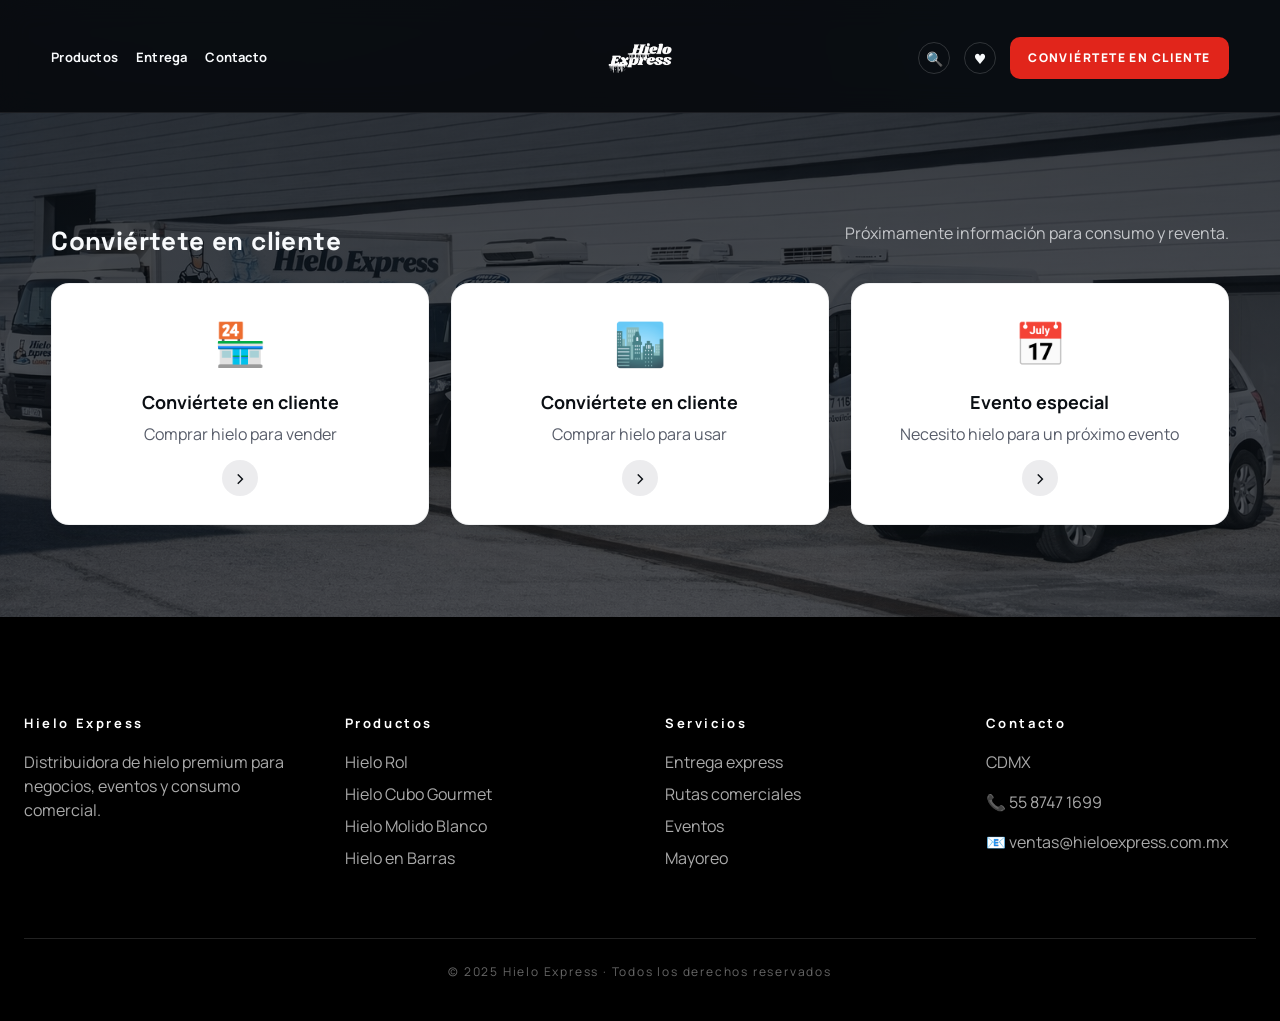
<file: clientes.html>
<!doctype html>
<html lang="es">
<head>
  <meta charset="UTF-8" />
  <meta name="viewport" content="width=device-width, initial-scale=1.0" />
  <title>Conviértete en cliente | Hielo Express</title>
  <meta name="description" content="Conviértete en cliente de Hielo Express. Próximamente información para consumo y reventa." />
  <link rel="stylesheet" href="styles.css" />
</head>
<body>
  <header class="header">
    <div class="container header__inner">
      <div class="header__left">
        <nav class="nav nav--main">
          <a href="index.html#productos">Productos</a>
          <a href="index.html#entrega">Entrega</a>
          <a href="index.html#contacto">Contacto</a>
        </nav>
      </div>

      <a class="brand brand--center" href="index.html#inicio">
        <img src="img/logo.png" alt="Hielo Express" class="brand__logo" />
      </a>

      <div class="header__right">
        <a class="action-icon" href="index.html#contacto" aria-label="Buscar">🔍</a>
        <a class="action-icon" href="favoritos.html" aria-label="Favoritos">♥</a>
        <a class="btn btn--cta" href="clientes.html">Conviértete en cliente</a>
      </div>

      <button class="burger" id="burger" aria-label="Abrir menú">
        ☰
      </button>
    </div>

    <div class="mobileNav" id="mobileNav">
      <a href="index.html#productos">Productos</a>
      <a href="index.html#entrega">Entrega</a>
      <a href="index.html#contacto">Contacto</a>
      <a class="btn" href="index.html#productos">Ver precios</a>
    </div>
  </header>

  <main class="section clientes-section">
    <div class="container">
      <div class="section__head">
        <h2>Conviértete en cliente</h2>
        <p class="muted">Próximamente información para consumo y reventa.</p>
      </div>

      <div class="clientOptions">
        <a class="clientCard" href="index.html#contacto" aria-label="Comprar hielo para vender">
          <div class="clientCard__icon">🏪</div>
          <h3>Conviértete en cliente</h3>
          <p>Comprar hielo para vender</p>
          <span class="clientCard__cta">›</span>
        </a>

        <a class="clientCard" href="index.html#contacto" aria-label="Comprar hielo para usar">
          <div class="clientCard__icon">🏙️</div>
          <h3>Conviértete en cliente</h3>
          <p>Comprar hielo para usar</p>
          <span class="clientCard__cta">›</span>
        </a>

        <a class="clientCard" href="index.html#contacto" aria-label="Evento especial">
          <div class="clientCard__icon">📅</div>
          <h3>Evento especial</h3>
          <p>Necesito hielo para un próximo evento</p>
          <span class="clientCard__cta">›</span>
        </a>
      </div>
    </div>
  </main>

  <footer class="footer">
    <div class="footer-grid">
      <div>
        <h4>Hielo Express</h4>
        <p>Distribuidora de hielo premium para negocios, eventos y consumo comercial.</p>
      </div>

      <div>
        <h4>Productos</h4>
        <a href="producto-rol.html">Hielo Rol</a>
        <a href="producto-cubo.html">Hielo Cubo Gourmet</a>
        <a href="producto-rol.html">Hielo Molido Blanco</a>
        <a href="producto-barra170.html">Hielo en Barras</a>
      </div>

      <div>
        <h4>Servicios</h4>
        <a href="index.html#entrega">Entrega express</a>
        <a href="index.html#entrega">Rutas comerciales</a>
        <a href="index.html#contacto">Eventos</a>
        <a href="index.html#contacto">Mayoreo</a>
      </div>

      <div>
        <h4>Contacto</h4>
        <p>CDMX</p>
        <p>📞 55 8747 1699</p>
        <p>📧 ventas@hieloexpress.com.mx</p>
      </div>
    </div>

    <div class="footer-bottom">
      © 2025 Hielo Express · Todos los derechos reservados
    </div>
  </footer>

  <script src="app.js"></script>
</body>
</html>
</file>
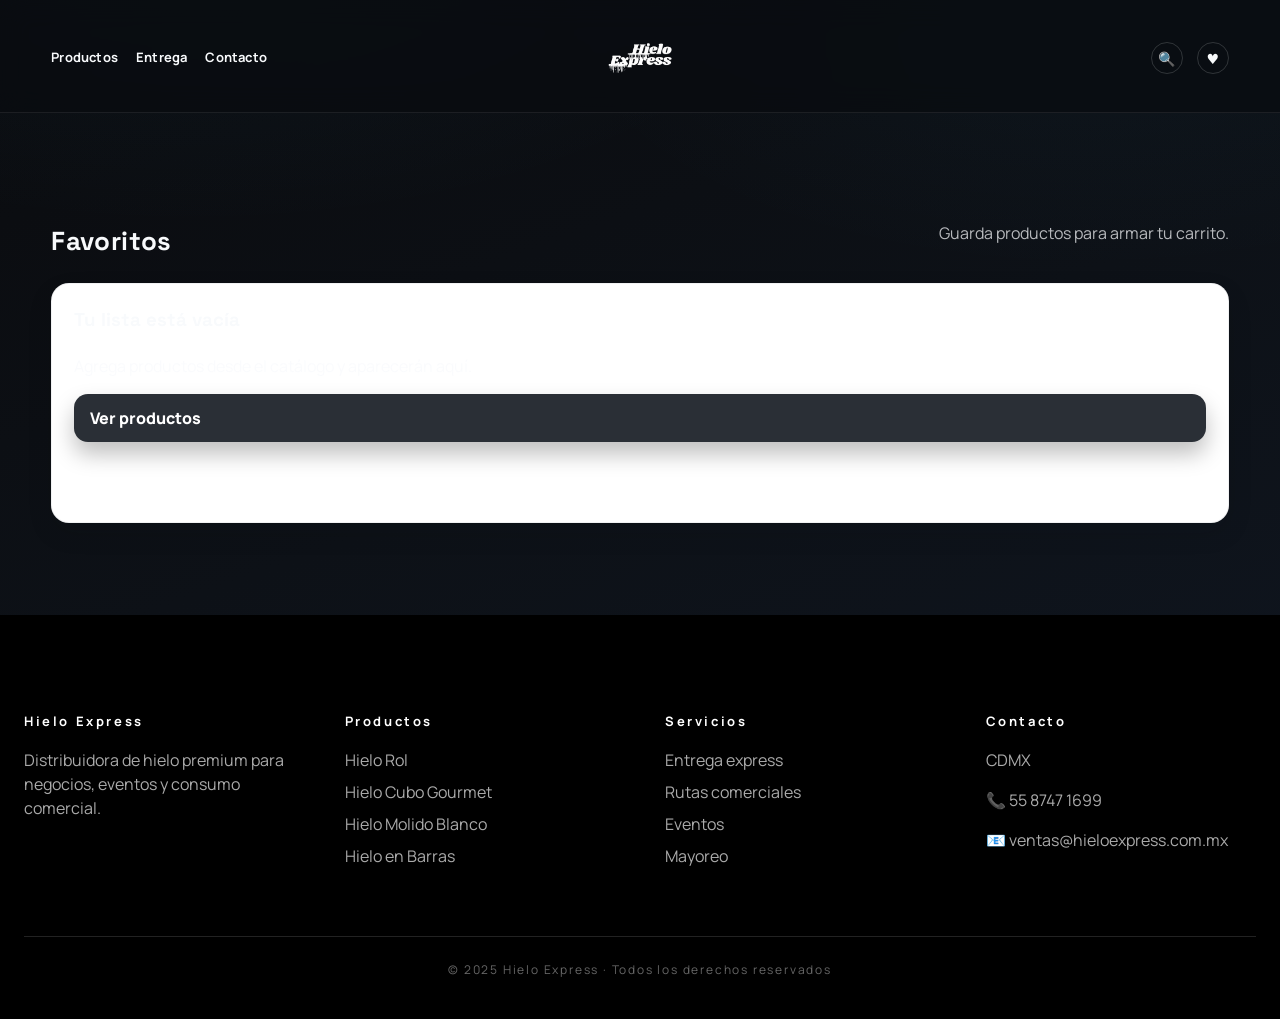
<file: favoritos.html>
<!doctype html>
<html lang="es">
<head>
  <meta charset="UTF-8" />
  <meta name="viewport" content="width=device-width, initial-scale=1.0" />
  <title>Favoritos | Hielo Express</title>
  <meta name="description" content="Favoritos de Hielo Express. Guarda tus productos para tu pedido." />
  <link rel="stylesheet" href="styles.css" />
</head>

<body>
  <header class="header">
    <div class="container header__inner">
      <div class="header__left">
        <nav class="nav nav--main">
          <a href="index.html#productos">Productos</a>
          <a href="index.html#entrega">Entrega</a>
          <a href="index.html#contacto">Contacto</a>
        </nav>
      </div>

      <a class="brand brand--center" href="index.html#inicio">
        <img src="img/logo.png" alt="Hielo Express" class="brand__logo" />
      </a>

      <div class="header__right">
        <a class="action-icon" href="index.html#contacto" aria-label="Buscar">🔍</a>
        <a class="action-icon" href="favoritos.html" aria-label="Favoritos">♥</a>
      </div>

      <button class="burger" id="burger" aria-label="Abrir menú">
        ☰
      </button>
    </div>

    <div class="mobileNav" id="mobileNav">
      <a href="index.html#productos">Productos</a>
      <a href="index.html#entrega">Entrega</a>
      <a href="index.html#contacto">Contacto</a>
      <a class="btn" href="index.html#productos">Ver precios</a>
    </div>
  </header>

  <main class="section">
    <div class="container">
      <div class="section__head">
        <h2>Favoritos</h2>
        <p class="muted">Guarda productos para armar tu carrito.</p>
      </div>

      <div class="card">
        <h3>Tu lista está vacía</h3>
        <p class="muted">Agrega productos desde el catálogo y aparecerán aquí.</p>
        <a class="btn btn--primary" href="index.html#productos">Ver productos</a>
      </div>
    </div>
  </main>

  <footer class="footer">
    <div class="footer-grid">
      <div>
        <h4>Hielo Express</h4>
        <p>Distribuidora de hielo premium para negocios, eventos y consumo comercial.</p>
      </div>

      <div>
        <h4>Productos</h4>
        <a href="producto-rol.html">Hielo Rol</a>
        <a href="producto-cubo.html">Hielo Cubo Gourmet</a>
        <a href="producto-rol.html">Hielo Molido Blanco</a>
        <a href="producto-barra170.html">Hielo en Barras</a>
      </div>

      <div>
        <h4>Servicios</h4>
        <a href="index.html#entrega">Entrega express</a>
        <a href="index.html#entrega">Rutas comerciales</a>
        <a href="index.html#contacto">Eventos</a>
        <a href="index.html#contacto">Mayoreo</a>
      </div>

      <div>
        <h4>Contacto</h4>
        <p>CDMX</p>
        <p>📞 55 8747 1699</p>
        <p>📧 ventas@hieloexpress.com.mx</p>
      </div>
    </div>

    <div class="footer-bottom">
      © 2025 Hielo Express · Todos los derechos reservados
    </div>
  </footer>

  <script src="app.js"></script>
</body>
</html>
</file>
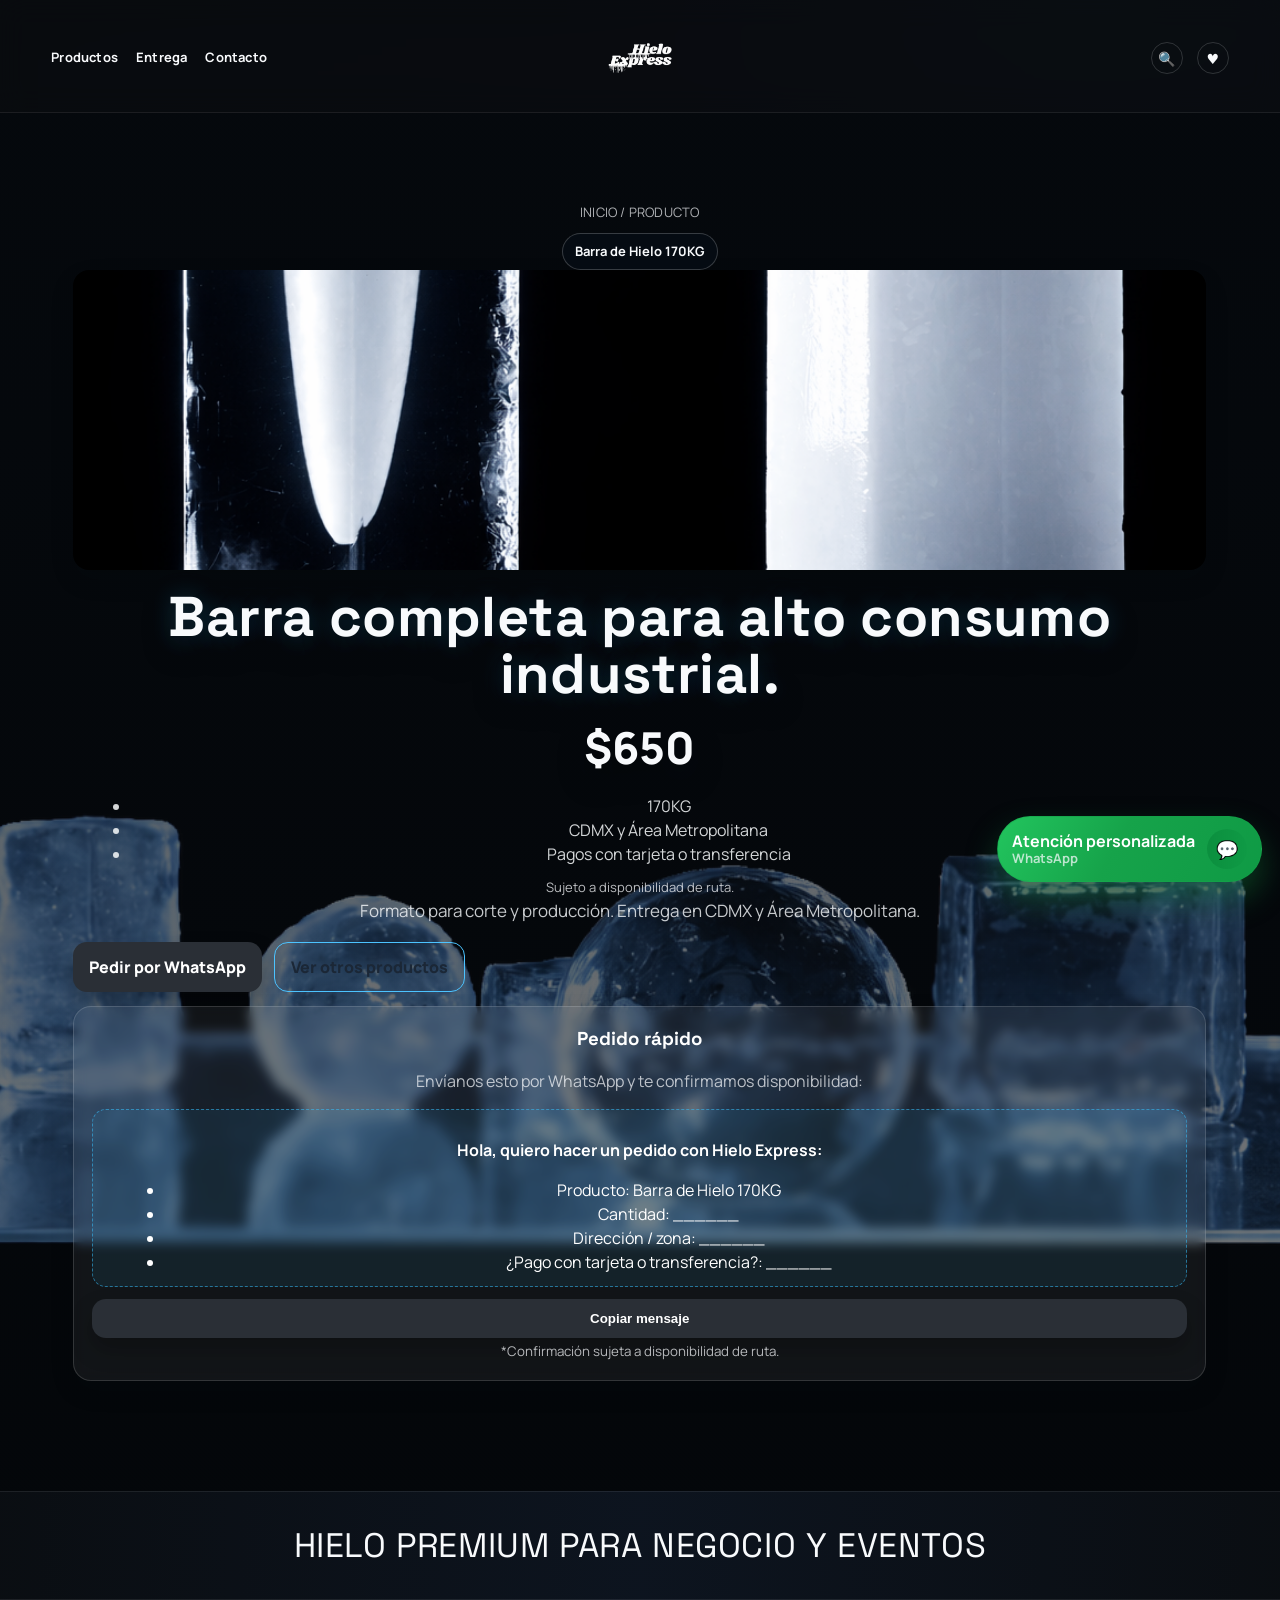
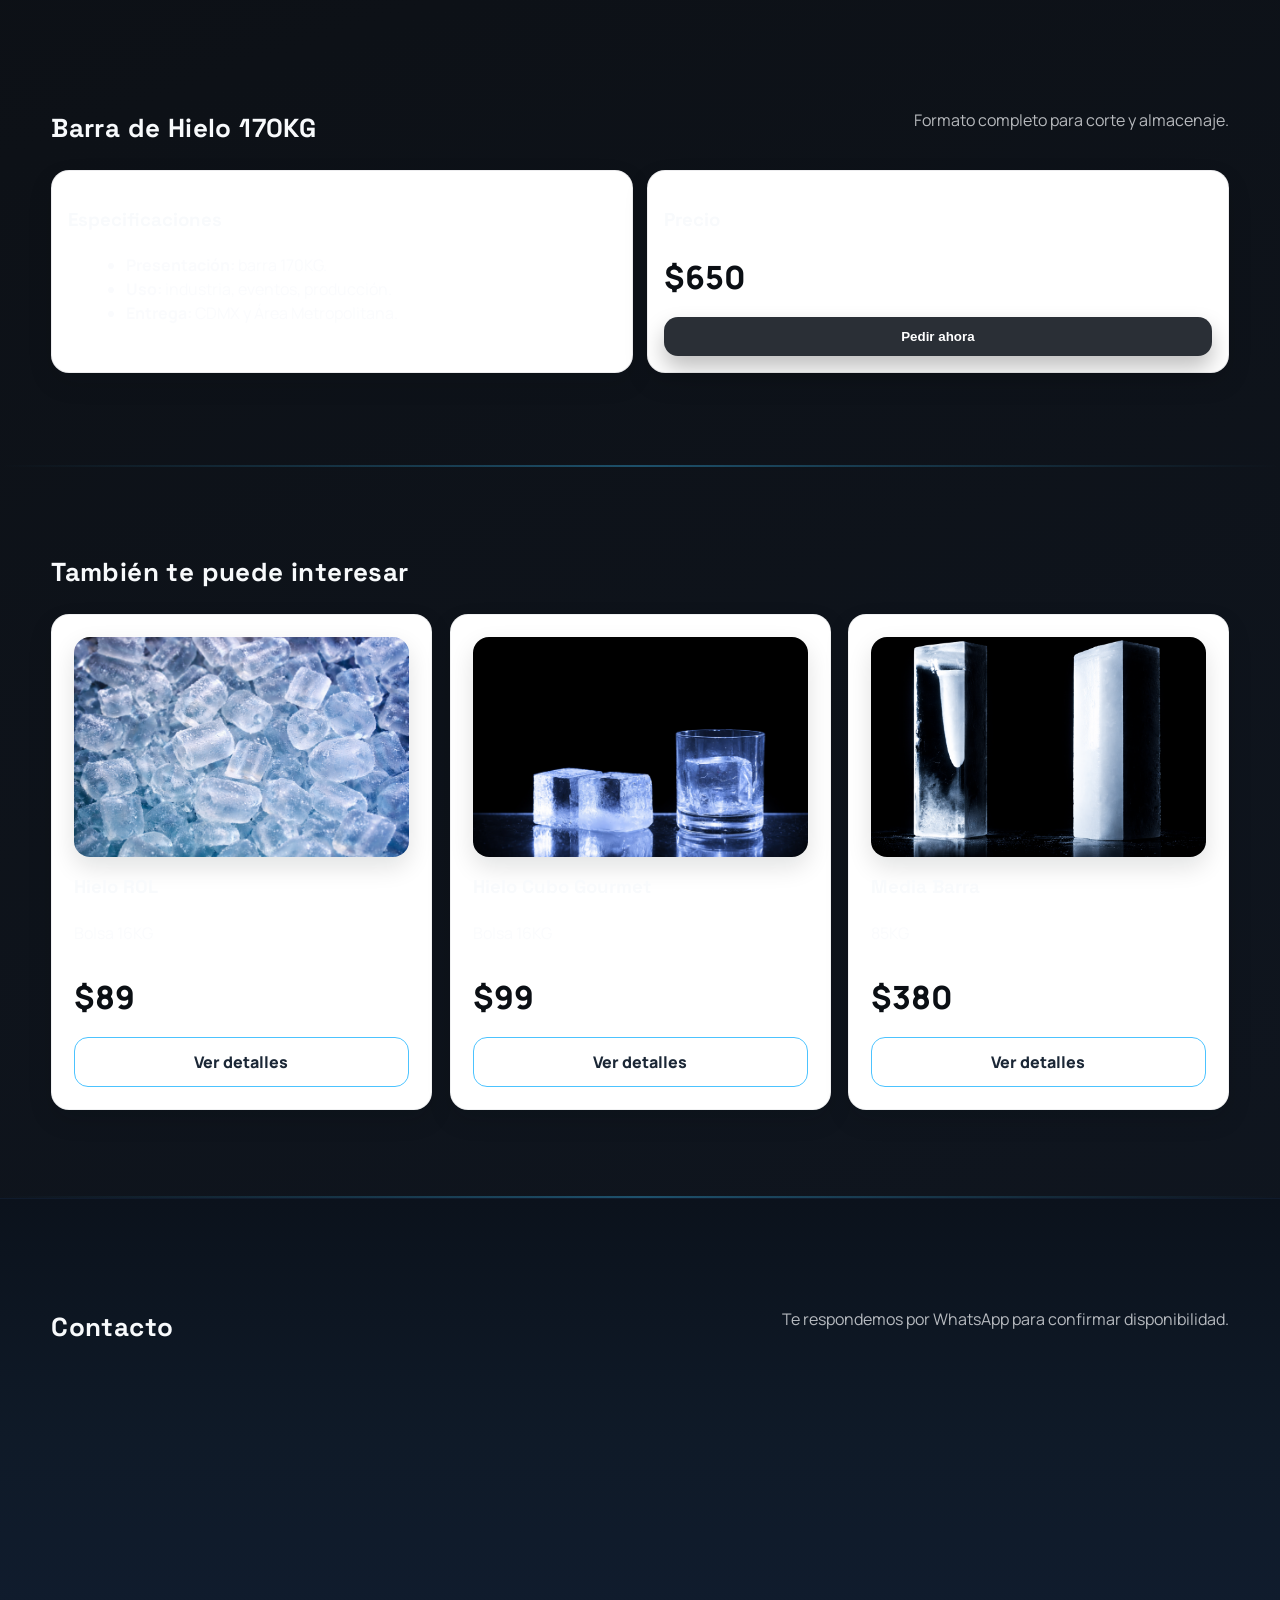
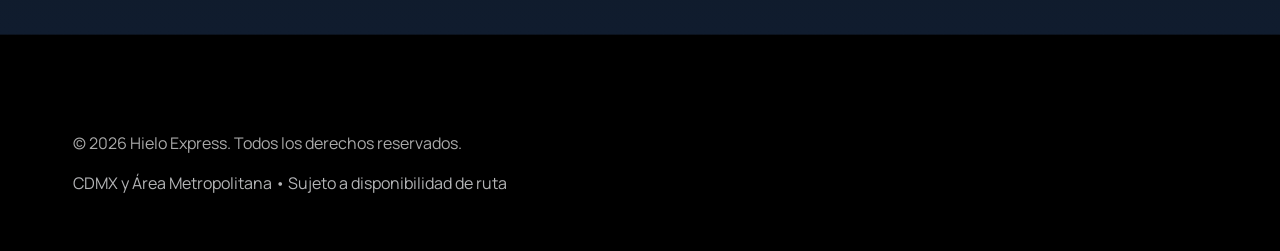
<file: producto-barra170.html>
<!doctype html>
<html lang="es">
<head>
  <meta charset="UTF-8" />
  <meta name="viewport" content="width=device-width, initial-scale=1.0" />
  <title>Hielo Express | Barra de Hielo 170KG</title>
  <meta name="description" content="Barra de Hielo 170KG de Hielo Express. Entrega en CDMX y Área Metropolitana (sujeto a disponibilidad de ruta)." />
  <link rel="stylesheet" href="styles.css" />
</head>

<body>
  <header class="header">
    <div class="container header__inner">
      <div class="header__left">
        <nav class="nav nav--main">
          <a href="index.html#productos">Productos</a>
          <a href="index.html#entrega">Entrega</a>
          <a href="index.html#contacto">Contacto</a>
        </nav>
      </div>

      <a class="brand brand--center" href="index.html#inicio">
        <img src="img/logo.png" alt="Hielo Express" class="brand__logo" />
      </a>

      <div class="header__right">
        <a class="action-icon" href="index.html#contacto" aria-label="Buscar">🔍</a>
        <a class="action-icon" href="favoritos.html" aria-label="Favoritos">♥</a>
      </div>

      <button class="burger" id="burger" aria-label="Abrir menu">
        ☰
      </button>
    </div>

    <div class="mobileNav" id="mobileNav">
      <a href="index.html#productos">Productos</a>
      <a href="index.html#entrega">Entrega</a>
      <a href="index.html#contacto">Contacto</a>
      <a class="btn" href="index.html#productos">Ver precios</a>
    </div>
  </header>

  <main id="inicio" class="hero">
    <div class="container hero__grid">
      <div class="hero__copy reveal">
        <div class="breadcrumbs"><a href="index.html">Inicio</a> / Producto</div>
        <div class="pill">Barra de Hielo 170KG</div>
        <img class="productImage" src="img/barra170.jpg" alt="Barra de Hielo 170KG" />
        <h1>Barra completa para alto consumo industrial.</h1>
        <div class="price price--hero">$650</div>
        <ul class="productBullets">
          <li>170KG</li>
          <li>CDMX y Área Metropolitana</li>
          <li>Pagos con tarjeta o transferencia</li>
        </ul>
        <p class="productNote">Sujeto a disponibilidad de ruta.</p>
        <p class="subtitle">
          Formato para corte y producción. Entrega en CDMX y Área Metropolitana.
        </p>

        <div class="hero__cta">
          <a class="btn btn--primary" id="ctaWhats" data-product="Barra de Hielo 170KG" data-price="650" target="_blank" rel="noopener">Pedir por WhatsApp</a>
          <a class="btn btn--ghost" href="index.html#productos">Ver otros productos</a>
        </div>
      </div>

      <div class="hero__card reveal">
        <h3>Pedido rápido</h3>
        <p class="muted">Envíanos esto por WhatsApp y te confirmamos disponibilidad:</p>

        <div class="box">
          <p><strong>Hola, quiero hacer un pedido con Hielo Express:</strong></p>
          <ul>
            <li>Producto: Barra de Hielo 170KG</li>
            <li>Cantidad: ______</li>
            <li>Dirección / zona: ______</li>
            <li>¿Pago con tarjeta o transferencia?: ______</li>
          </ul>
        </div>

        <button class="btn btn--primary btn--full" id="copyMsg">Copiar mensaje</button>
        <small class="muted">*Confirmación sujeta a disponibilidad de ruta.</small>
      </div>
    </div>
  </main>

  <section class="brandStrip">
    <div class="container">
      <div class="brandStrip__text">Hielo premium para negocio y eventos</div>
    </div>
  </section>

  <section class="section">
    <div class="container">
      <div class="section__head">
        <h2>Barra de Hielo 170KG</h2>
        <p class="muted">Formato completo para corte y almacenaje.</p>
      </div>

      <div class="twoCol">
        <div class="panel reveal">
          <h3>Especificaciones</h3>
          <ul class="bullets">
            <li><strong>Presentación:</strong> barra 170KG.</li>
            <li><strong>Uso:</strong> industria, eventos, producción.</li>
            <li><strong>Entrega:</strong> CDMX y Área Metropolitana.</li>
          </ul>
        </div>

        <div class="panel reveal">
          <h3>Precio</h3>
          <div class="price">$650</div>
          <button class="btn btn--primary btn--full orderBtn" data-product="Barra de Hielo 170KG" data-price="650">Pedir ahora</button>
        </div>
      </div>
    </div>
  </section>

  <section class="section section--divider">
    <div class="container">
      <div class="section__head">
        <h2>También te puede interesar</h2>
      </div>
      <div class="relatedGrid">
        <article class="card reveal">
          <a href="producto-rol.html">
            <img class="card__image" src="img/rol.jpg" alt="Hielo ROL 16KG" />
          </a>
          <h3><a href="producto-rol.html">Hielo ROL</a></h3>
          <p class="muted">Bolsa 16KG</p>
          <div class="price">$89</div>
          <div class="card__actions">
            <a class="btn btn--ghost btn--full" href="producto-rol.html">Ver detalles</a>
          </div>
        </article>
        <article class="card reveal">
          <a href="producto-cubo.html">
            <img class="card__image" src="img/cubo.jpg" alt="Hielo Cubo Gourmet 16KG" />
          </a>
          <h3><a href="producto-cubo.html">Hielo Cubo Gourmet</a></h3>
          <p class="muted">Bolsa 16KG</p>
          <div class="price">$99</div>
          <div class="card__actions">
            <a class="btn btn--ghost btn--full" href="producto-cubo.html">Ver detalles</a>
          </div>
        </article>
        <article class="card reveal">
          <a href="producto-barra85.html">
            <img class="card__image" src="img/barra85.jpg" alt="Media Barra 85KG" />
          </a>
          <h3><a href="producto-barra85.html">Media Barra</a></h3>
          <p class="muted">85KG</p>
          <div class="price">$380</div>
          <div class="card__actions">
            <a class="btn btn--ghost btn--full" href="producto-barra85.html">Ver detalles</a>
          </div>
        </article>
      </div>
    </div>
  </section>

  <section id="contacto" class="section section--alt">
    <div class="container">
      <div class="section__head">
        <h2>Contacto</h2>
        <p class="muted">Te respondemos por WhatsApp para confirmar disponibilidad.</p>
      </div>

      <div class="contactCard reveal">
        <div>
          <h3>WhatsApp</h3>
          <p class="muted">Atención personalizada</p>
          <p class="big">+52 55 8747 1699</p>
        </div>

        <a class="btn btn--primary" id="contactWhats" target="_blank" rel="noopener">Abrir WhatsApp</a>
      </div>
    </div>
  </section>

  <footer class="footer">
    <div class="container footer__inner">
      <p>© <span id="year"></span> Hielo Express. Todos los derechos reservados.</p>
      <p class="muted">CDMX y Área Metropolitana • Sujeto a disponibilidad de ruta</p>
    </div>
  </footer>

  <a class="whatsFloat" id="floatWhats" target="_blank" rel="noopener" aria-label="WhatsApp Hielo Express">
    <div class="whatsFloat__text">
      <strong>Atención personalizada</strong>
      <span>WhatsApp</span>
    </div>
    <div class="whatsFloat__icon">💬</div>
  </a>

  <script src="app.js"></script>
</body>
</html>
</file>
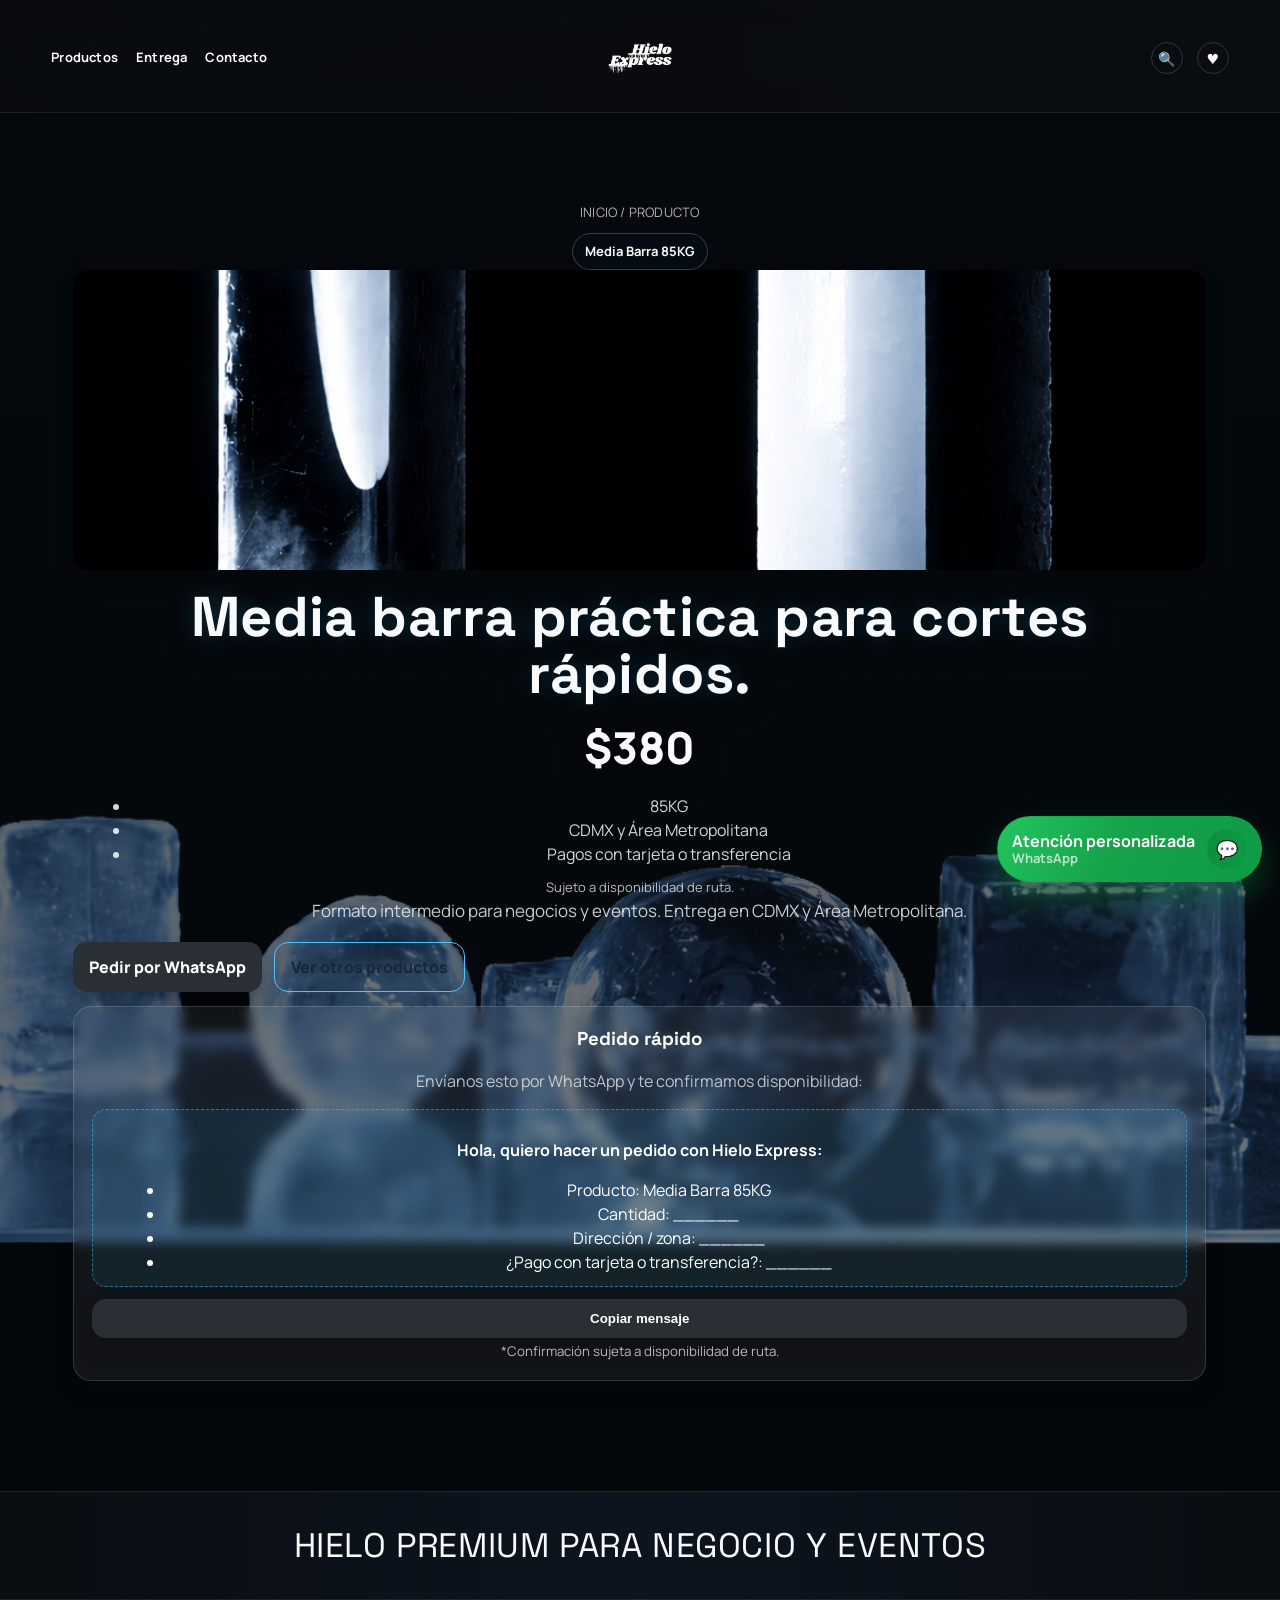
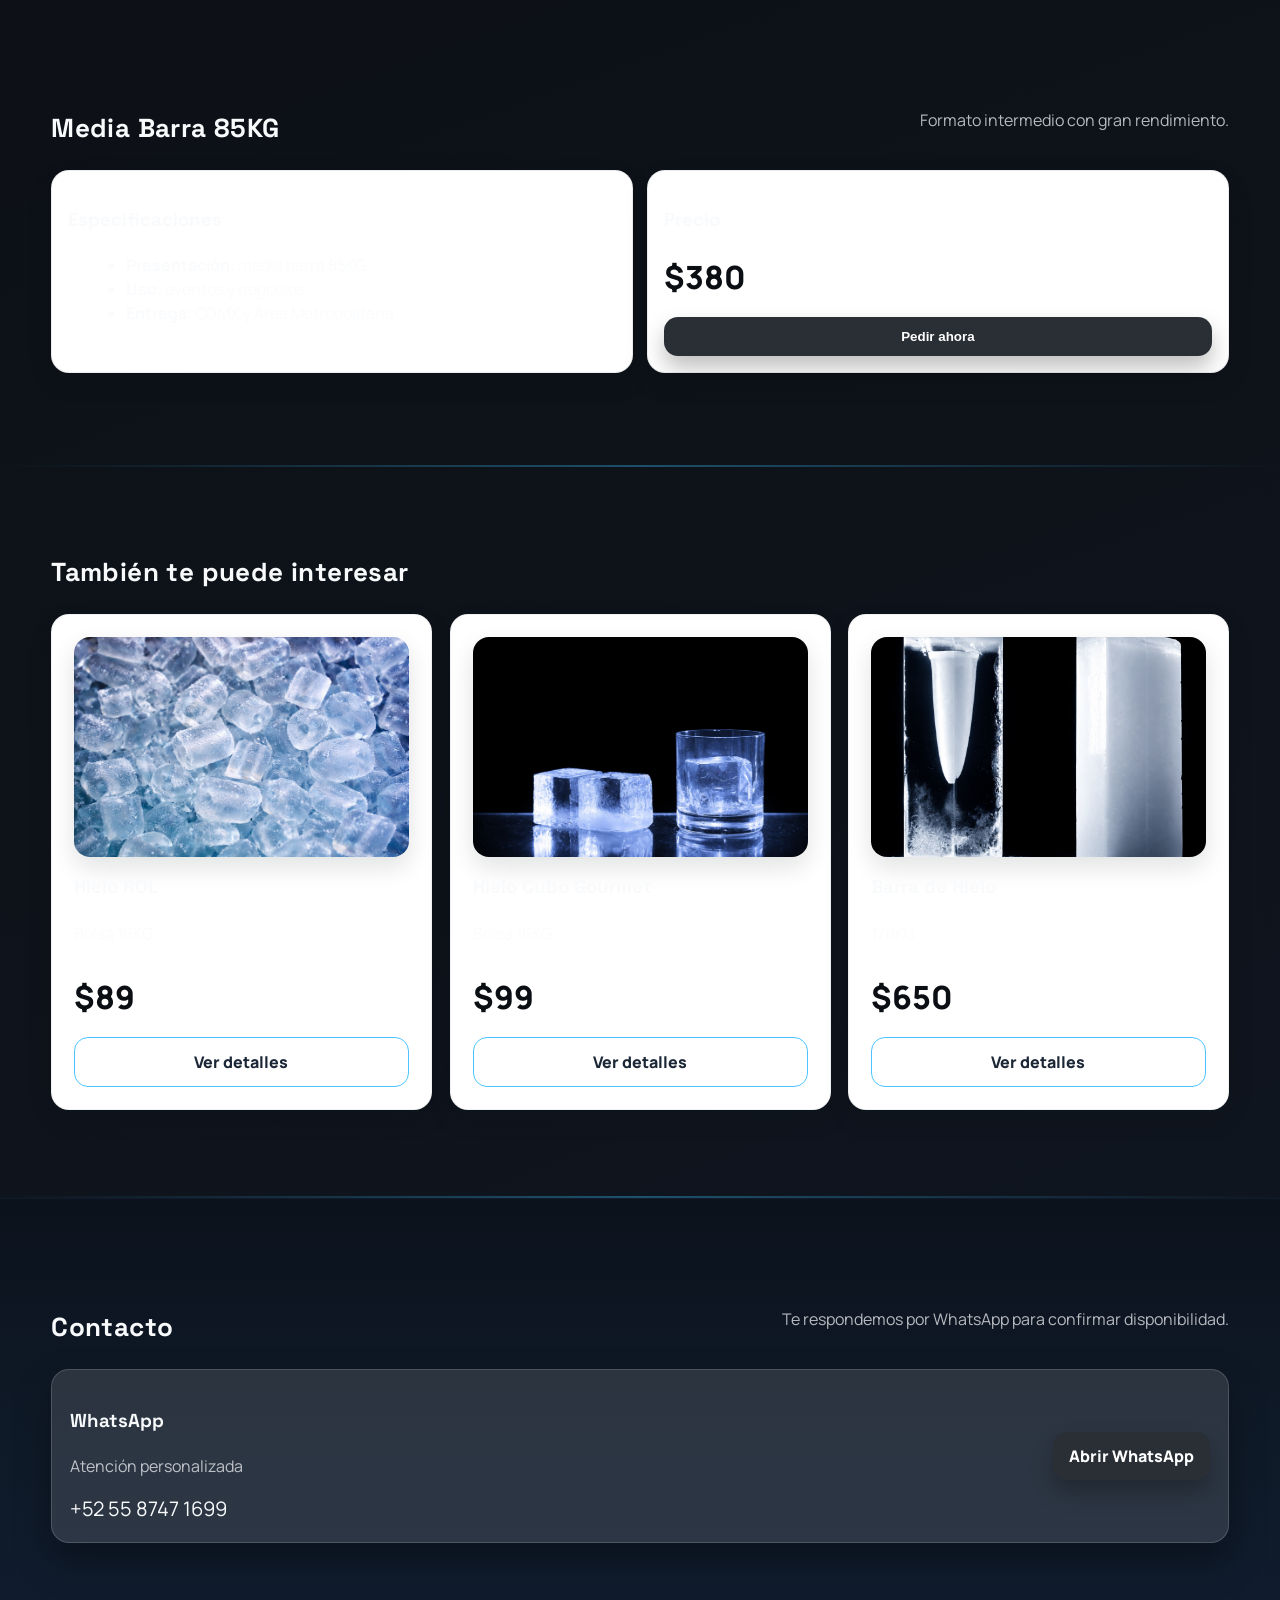
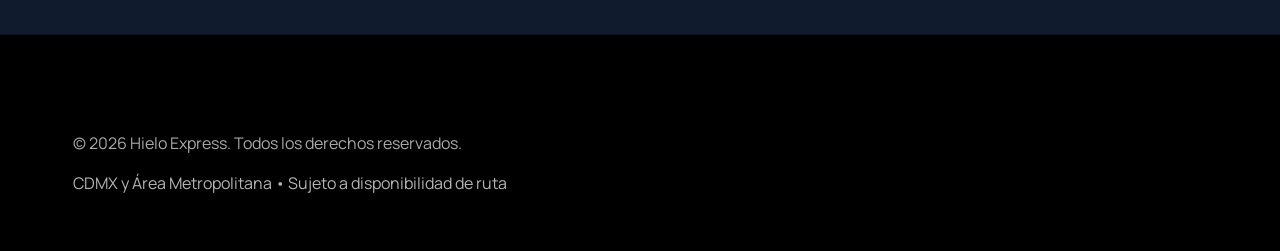
<file: producto-barra85.html>
<!doctype html>
<html lang="es">
<head>
  <meta charset="UTF-8" />
  <meta name="viewport" content="width=device-width, initial-scale=1.0" />
  <title>Hielo Express | Media Barra 85KG</title>
  <meta name="description" content="Media Barra 85KG de Hielo Express. Entrega en CDMX y Área Metropolitana (sujeto a disponibilidad de ruta)." />
  <link rel="stylesheet" href="styles.css" />
</head>

<body>
  <header class="header">
    <div class="container header__inner">
      <div class="header__left">
        <nav class="nav nav--main">
          <a href="index.html#productos">Productos</a>
          <a href="index.html#entrega">Entrega</a>
          <a href="index.html#contacto">Contacto</a>
        </nav>
      </div>

      <a class="brand brand--center" href="index.html#inicio">
        <img src="img/logo.png" alt="Hielo Express" class="brand__logo" />
      </a>

      <div class="header__right">
        <a class="action-icon" href="index.html#contacto" aria-label="Buscar">🔍</a>
        <a class="action-icon" href="favoritos.html" aria-label="Favoritos">♥</a>
      </div>

      <button class="burger" id="burger" aria-label="Abrir menu">
        ☰
      </button>
    </div>

    <div class="mobileNav" id="mobileNav">
      <a href="index.html#productos">Productos</a>
      <a href="index.html#entrega">Entrega</a>
      <a href="index.html#contacto">Contacto</a>
      <a class="btn" href="index.html#productos">Ver precios</a>
    </div>
  </header>

  <main id="inicio" class="hero">
    <div class="container hero__grid">
      <div class="hero__copy reveal">
        <div class="breadcrumbs"><a href="index.html">Inicio</a> / Producto</div>
        <div class="pill">Media Barra 85KG</div>
        <img class="productImage" src="img/barra85.jpg" alt="Media Barra 85KG" />
        <h1>Media barra práctica para cortes rápidos.</h1>
        <div class="price price--hero">$380</div>
        <ul class="productBullets">
          <li>85KG</li>
          <li>CDMX y Área Metropolitana</li>
          <li>Pagos con tarjeta o transferencia</li>
        </ul>
        <p class="productNote">Sujeto a disponibilidad de ruta.</p>
        <p class="subtitle">
          Formato intermedio para negocios y eventos. Entrega en CDMX y Área Metropolitana.
        </p>

        <div class="hero__cta">
          <a class="btn btn--primary" id="ctaWhats" data-product="Media Barra 85KG" data-price="380" target="_blank" rel="noopener">Pedir por WhatsApp</a>
          <a class="btn btn--ghost" href="index.html#productos">Ver otros productos</a>
        </div>
      </div>

      <div class="hero__card reveal">
        <h3>Pedido rápido</h3>
        <p class="muted">Envíanos esto por WhatsApp y te confirmamos disponibilidad:</p>

        <div class="box">
          <p><strong>Hola, quiero hacer un pedido con Hielo Express:</strong></p>
          <ul>
            <li>Producto: Media Barra 85KG</li>
            <li>Cantidad: ______</li>
            <li>Dirección / zona: ______</li>
            <li>¿Pago con tarjeta o transferencia?: ______</li>
          </ul>
        </div>

        <button class="btn btn--primary btn--full" id="copyMsg">Copiar mensaje</button>
        <small class="muted">*Confirmación sujeta a disponibilidad de ruta.</small>
      </div>
    </div>
  </main>

  <section class="brandStrip">
    <div class="container">
      <div class="brandStrip__text">Hielo premium para negocio y eventos</div>
    </div>
  </section>

  <section class="section">
    <div class="container">
      <div class="section__head">
        <h2>Media Barra 85KG</h2>
        <p class="muted">Formato intermedio con gran rendimiento.</p>
      </div>

      <div class="twoCol">
        <div class="panel reveal">
          <h3>Especificaciones</h3>
          <ul class="bullets">
            <li><strong>Presentación:</strong> media barra 85KG.</li>
            <li><strong>Uso:</strong> eventos y negocios.</li>
            <li><strong>Entrega:</strong> CDMX y Área Metropolitana.</li>
          </ul>
        </div>

        <div class="panel reveal">
          <h3>Precio</h3>
          <div class="price">$380</div>
          <button class="btn btn--primary btn--full orderBtn" data-product="Media Barra 85KG" data-price="380">Pedir ahora</button>
        </div>
      </div>
    </div>
  </section>

  <section class="section section--divider">
    <div class="container">
      <div class="section__head">
        <h2>También te puede interesar</h2>
      </div>
      <div class="relatedGrid">
        <article class="card reveal">
          <a href="producto-rol.html">
            <img class="card__image" src="img/rol.jpg" alt="Hielo ROL 16KG" />
          </a>
          <h3><a href="producto-rol.html">Hielo ROL</a></h3>
          <p class="muted">Bolsa 16KG</p>
          <div class="price">$89</div>
          <div class="card__actions">
            <a class="btn btn--ghost btn--full" href="producto-rol.html">Ver detalles</a>
          </div>
        </article>
        <article class="card reveal">
          <a href="producto-cubo.html">
            <img class="card__image" src="img/cubo.jpg" alt="Hielo Cubo Gourmet 16KG" />
          </a>
          <h3><a href="producto-cubo.html">Hielo Cubo Gourmet</a></h3>
          <p class="muted">Bolsa 16KG</p>
          <div class="price">$99</div>
          <div class="card__actions">
            <a class="btn btn--ghost btn--full" href="producto-cubo.html">Ver detalles</a>
          </div>
        </article>
        <article class="card reveal">
          <a href="producto-barra170.html">
            <img class="card__image" src="img/barra170.jpg" alt="Barra de Hielo 170KG" />
          </a>
          <h3><a href="producto-barra170.html">Barra de Hielo</a></h3>
          <p class="muted">170KG</p>
          <div class="price">$650</div>
          <div class="card__actions">
            <a class="btn btn--ghost btn--full" href="producto-barra170.html">Ver detalles</a>
          </div>
        </article>
      </div>
    </div>
  </section>

  <section id="contacto" class="section section--alt">
    <div class="container">
      <div class="section__head">
        <h2>Contacto</h2>
        <p class="muted">Te respondemos por WhatsApp para confirmar disponibilidad.</p>
      </div>

      <div class="contactCard reveal">
        <div>
          <h3>WhatsApp</h3>
          <p class="muted">Atención personalizada</p>
          <p class="big">+52 55 8747 1699</p>
        </div>

        <a class="btn btn--primary" id="contactWhats" target="_blank" rel="noopener">Abrir WhatsApp</a>
      </div>
    </div>
  </section>

  <footer class="footer">
    <div class="container footer__inner">
      <p>© <span id="year"></span> Hielo Express. Todos los derechos reservados.</p>
      <p class="muted">CDMX y Área Metropolitana • Sujeto a disponibilidad de ruta</p>
    </div>
  </footer>

  <a class="whatsFloat" id="floatWhats" target="_blank" rel="noopener" aria-label="WhatsApp Hielo Express">
    <div class="whatsFloat__text">
      <strong>Atención personalizada</strong>
      <span>WhatsApp</span>
    </div>
    <div class="whatsFloat__icon">💬</div>
  </a>

  <script src="app.js"></script>
</body>
</html>
</file>
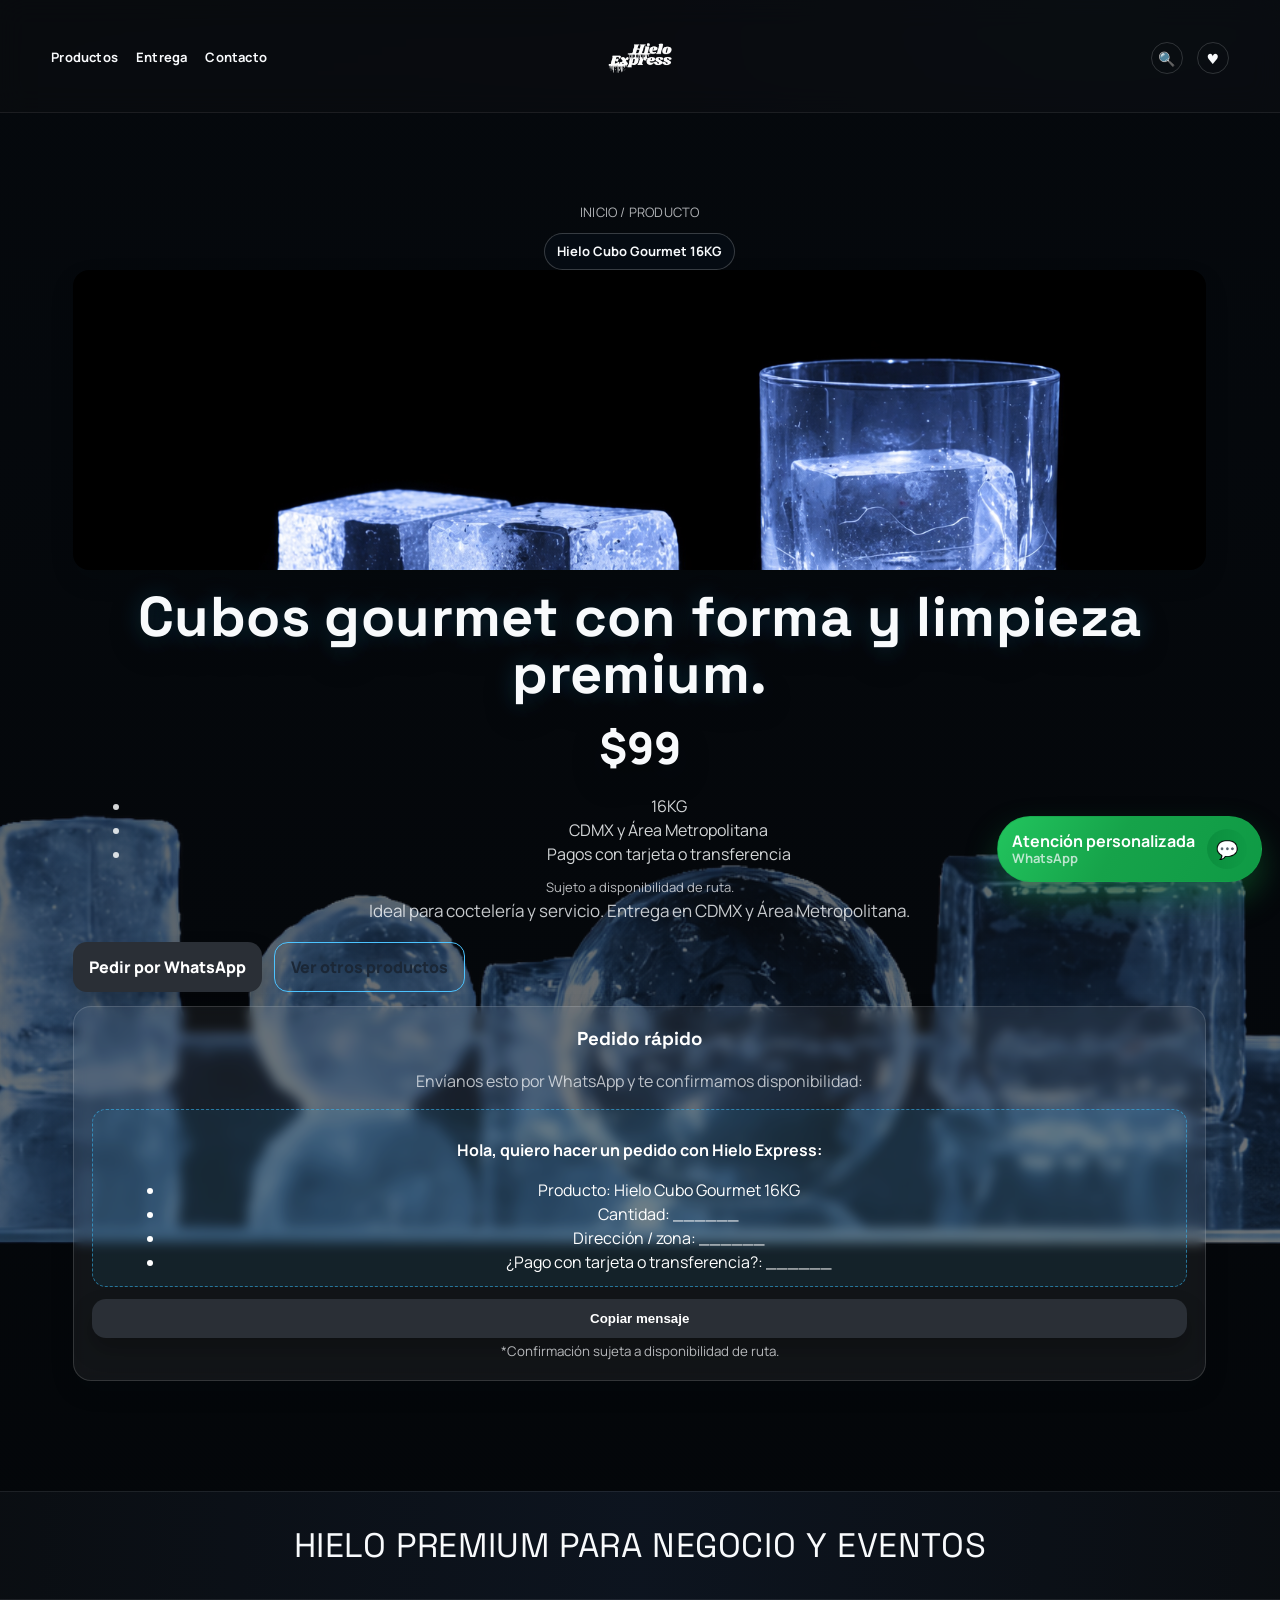
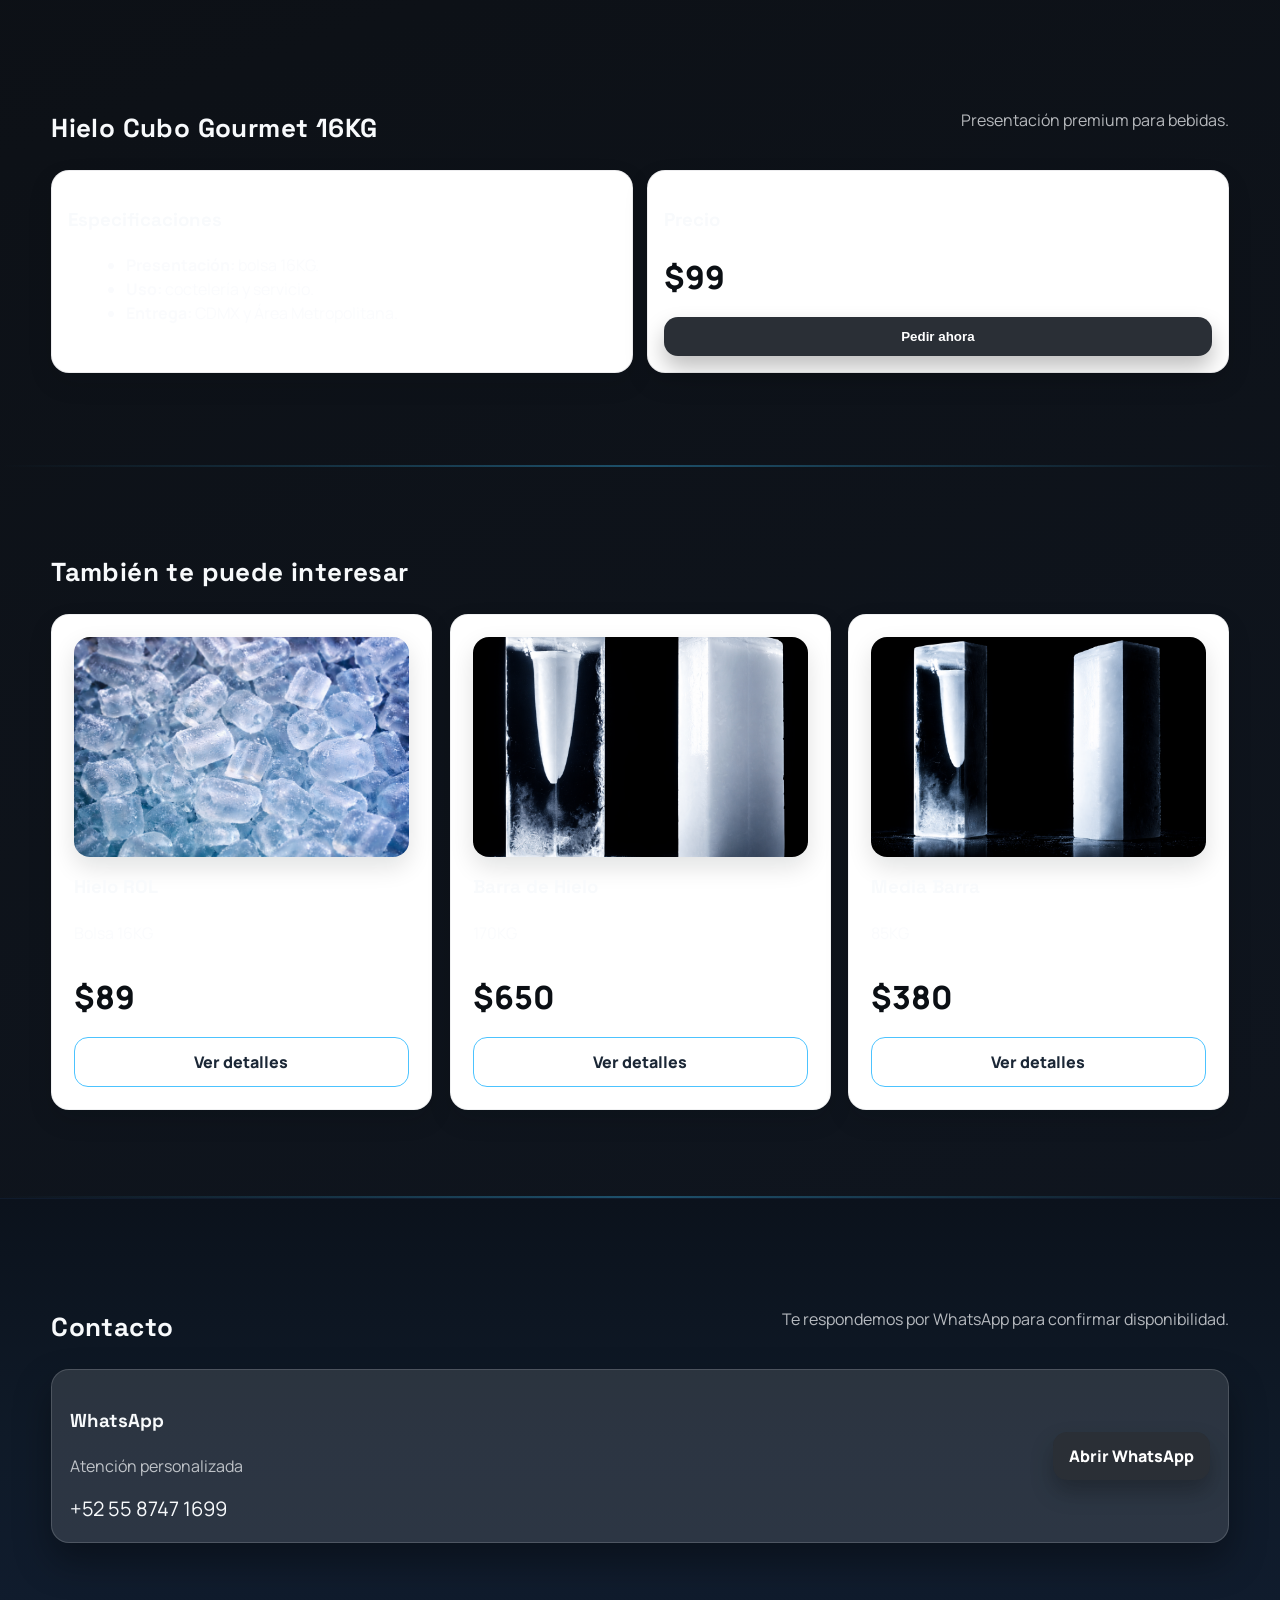
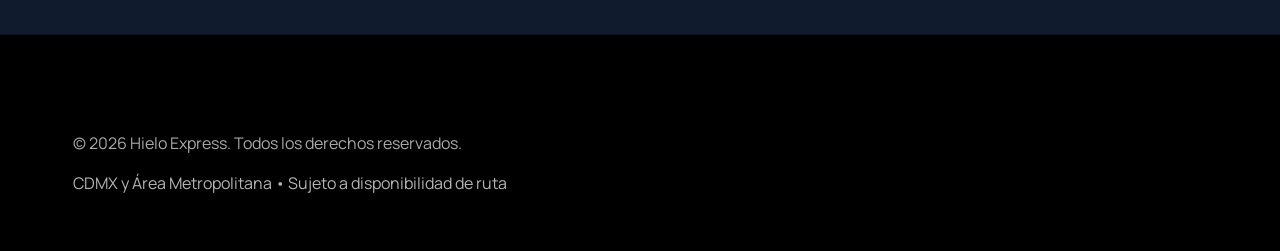
<file: producto-cubo.html>
<!doctype html>
<html lang="es">
<head>
  <meta charset="UTF-8" />
  <meta name="viewport" content="width=device-width, initial-scale=1.0" />
  <title>Hielo Express | Hielo Cubo Gourmet 16KG</title>
  <meta name="description" content="Hielo Cubo Gourmet 16KG de Hielo Express. Entrega en CDMX y Área Metropolitana (sujeto a disponibilidad de ruta)." />
  <link rel="stylesheet" href="styles.css" />
</head>

<body>
  <header class="header">
    <div class="container header__inner">
      <div class="header__left">
        <nav class="nav nav--main">
          <a href="index.html#productos">Productos</a>
          <a href="index.html#entrega">Entrega</a>
          <a href="index.html#contacto">Contacto</a>
        </nav>
      </div>

      <a class="brand brand--center" href="index.html#inicio">
        <img src="img/logo.png" alt="Hielo Express" class="brand__logo" />
      </a>

      <div class="header__right">
        <a class="action-icon" href="index.html#contacto" aria-label="Buscar">🔍</a>
        <a class="action-icon" href="favoritos.html" aria-label="Favoritos">♥</a>
      </div>

      <button class="burger" id="burger" aria-label="Abrir menu">
        ☰
      </button>
    </div>

    <div class="mobileNav" id="mobileNav">
      <a href="index.html#productos">Productos</a>
      <a href="index.html#entrega">Entrega</a>
      <a href="index.html#contacto">Contacto</a>
      <a class="btn" href="index.html#productos">Ver precios</a>
    </div>
  </header>

  <main id="inicio" class="hero">
    <div class="container hero__grid">
      <div class="hero__copy reveal">
        <div class="breadcrumbs"><a href="index.html">Inicio</a> / Producto</div>
        <div class="pill">Hielo Cubo Gourmet 16KG</div>
        <img class="productImage" src="img/cubo.jpg" alt="Hielo Cubo Gourmet 16KG" />
        <h1>Cubos gourmet con forma y limpieza premium.</h1>
        <div class="price price--hero">$99</div>
        <ul class="productBullets">
          <li>16KG</li>
          <li>CDMX y Área Metropolitana</li>
          <li>Pagos con tarjeta o transferencia</li>
        </ul>
        <p class="productNote">Sujeto a disponibilidad de ruta.</p>
        <p class="subtitle">
          Ideal para coctelería y servicio. Entrega en CDMX y Área Metropolitana.
        </p>

        <div class="hero__cta">
          <a class="btn btn--primary" id="ctaWhats" data-product="Hielo Cubo Gourmet 16KG" data-price="99" target="_blank" rel="noopener">Pedir por WhatsApp</a>
          <a class="btn btn--ghost" href="index.html#productos">Ver otros productos</a>
        </div>
      </div>

      <div class="hero__card reveal">
        <h3>Pedido rápido</h3>
        <p class="muted">Envíanos esto por WhatsApp y te confirmamos disponibilidad:</p>

        <div class="box">
          <p><strong>Hola, quiero hacer un pedido con Hielo Express:</strong></p>
          <ul>
            <li>Producto: Hielo Cubo Gourmet 16KG</li>
            <li>Cantidad: ______</li>
            <li>Dirección / zona: ______</li>
            <li>¿Pago con tarjeta o transferencia?: ______</li>
          </ul>
        </div>

        <button class="btn btn--primary btn--full" id="copyMsg">Copiar mensaje</button>
        <small class="muted">*Confirmación sujeta a disponibilidad de ruta.</small>
      </div>
    </div>
  </main>

  <section class="brandStrip">
    <div class="container">
      <div class="brandStrip__text">Hielo premium para negocio y eventos</div>
    </div>
  </section>

  <section class="section">
    <div class="container">
      <div class="section__head">
        <h2>Hielo Cubo Gourmet 16KG</h2>
        <p class="muted">Presentación premium para bebidas.</p>
      </div>

      <div class="twoCol">
        <div class="panel reveal">
          <h3>Especificaciones</h3>
          <ul class="bullets">
            <li><strong>Presentación:</strong> bolsa 16KG.</li>
            <li><strong>Uso:</strong> coctelería y servicio.</li>
            <li><strong>Entrega:</strong> CDMX y Área Metropolitana.</li>
          </ul>
        </div>

        <div class="panel reveal">
          <h3>Precio</h3>
          <div class="price">$99</div>
          <button class="btn btn--primary btn--full orderBtn" data-product="Hielo Cubo Gourmet 16KG" data-price="99">Pedir ahora</button>
        </div>
      </div>
    </div>
  </section>

  <section class="section section--divider">
    <div class="container">
      <div class="section__head">
        <h2>También te puede interesar</h2>
      </div>
      <div class="relatedGrid">
        <article class="card reveal">
          <a href="producto-rol.html">
            <img class="card__image" src="img/rol.jpg" alt="Hielo ROL 16KG" />
          </a>
          <h3><a href="producto-rol.html">Hielo ROL</a></h3>
          <p class="muted">Bolsa 16KG</p>
          <div class="price">$89</div>
          <div class="card__actions">
            <a class="btn btn--ghost btn--full" href="producto-rol.html">Ver detalles</a>
          </div>
        </article>
        <article class="card reveal">
          <a href="producto-barra170.html">
            <img class="card__image" src="img/barra170.jpg" alt="Barra de Hielo 170KG" />
          </a>
          <h3><a href="producto-barra170.html">Barra de Hielo</a></h3>
          <p class="muted">170KG</p>
          <div class="price">$650</div>
          <div class="card__actions">
            <a class="btn btn--ghost btn--full" href="producto-barra170.html">Ver detalles</a>
          </div>
        </article>
        <article class="card reveal">
          <a href="producto-barra85.html">
            <img class="card__image" src="img/barra85.jpg" alt="Media Barra 85KG" />
          </a>
          <h3><a href="producto-barra85.html">Media Barra</a></h3>
          <p class="muted">85KG</p>
          <div class="price">$380</div>
          <div class="card__actions">
            <a class="btn btn--ghost btn--full" href="producto-barra85.html">Ver detalles</a>
          </div>
        </article>
      </div>
    </div>
  </section>

  <section id="contacto" class="section section--alt">
    <div class="container">
      <div class="section__head">
        <h2>Contacto</h2>
        <p class="muted">Te respondemos por WhatsApp para confirmar disponibilidad.</p>
      </div>

      <div class="contactCard reveal">
        <div>
          <h3>WhatsApp</h3>
          <p class="muted">Atención personalizada</p>
          <p class="big">+52 55 8747 1699</p>
        </div>

        <a class="btn btn--primary" id="contactWhats" target="_blank" rel="noopener">Abrir WhatsApp</a>
      </div>
    </div>
  </section>

  <footer class="footer">
    <div class="container footer__inner">
      <p>© <span id="year"></span> Hielo Express. Todos los derechos reservados.</p>
      <p class="muted">CDMX y Área Metropolitana • Sujeto a disponibilidad de ruta</p>
    </div>
  </footer>

  <a class="whatsFloat" id="floatWhats" target="_blank" rel="noopener" aria-label="WhatsApp Hielo Express">
    <div class="whatsFloat__text">
      <strong>Atención personalizada</strong>
      <span>WhatsApp</span>
    </div>
    <div class="whatsFloat__icon">💬</div>
  </a>

  <script src="app.js"></script>
</body>
</html>
</file>
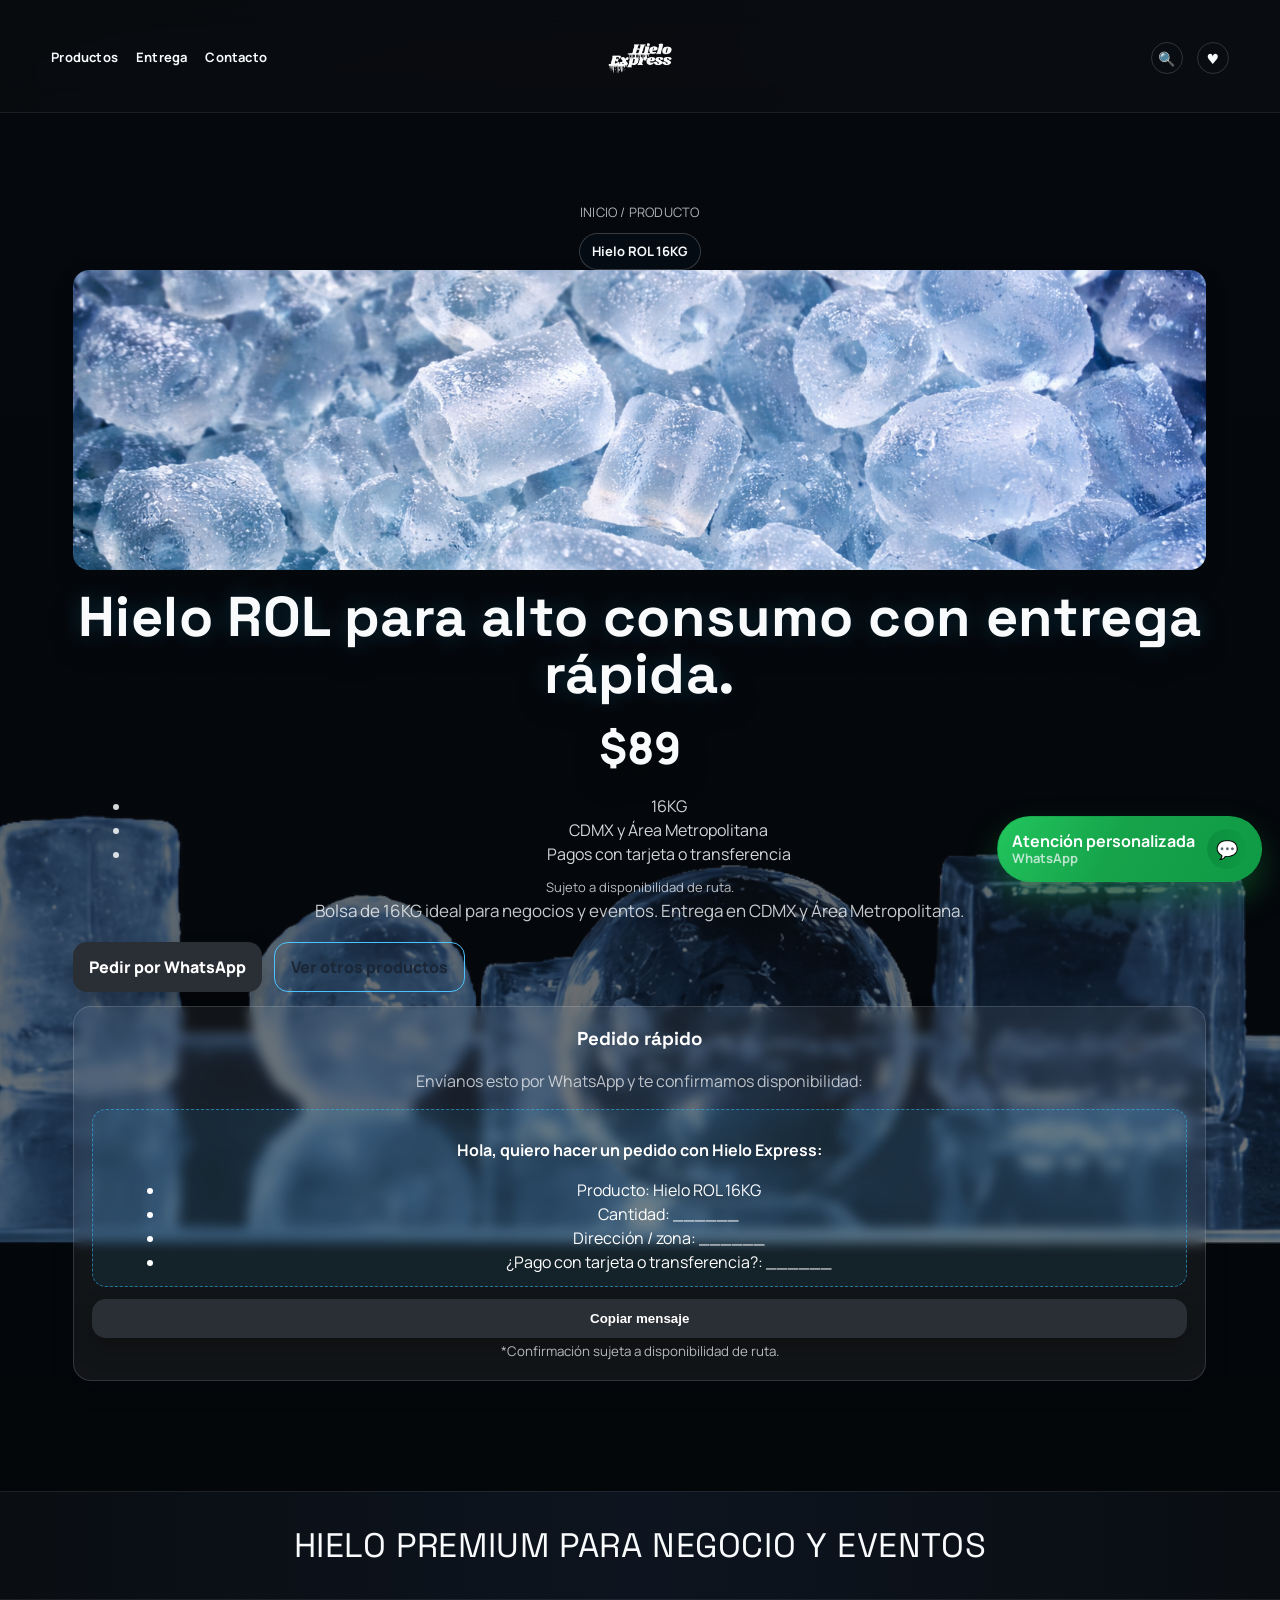
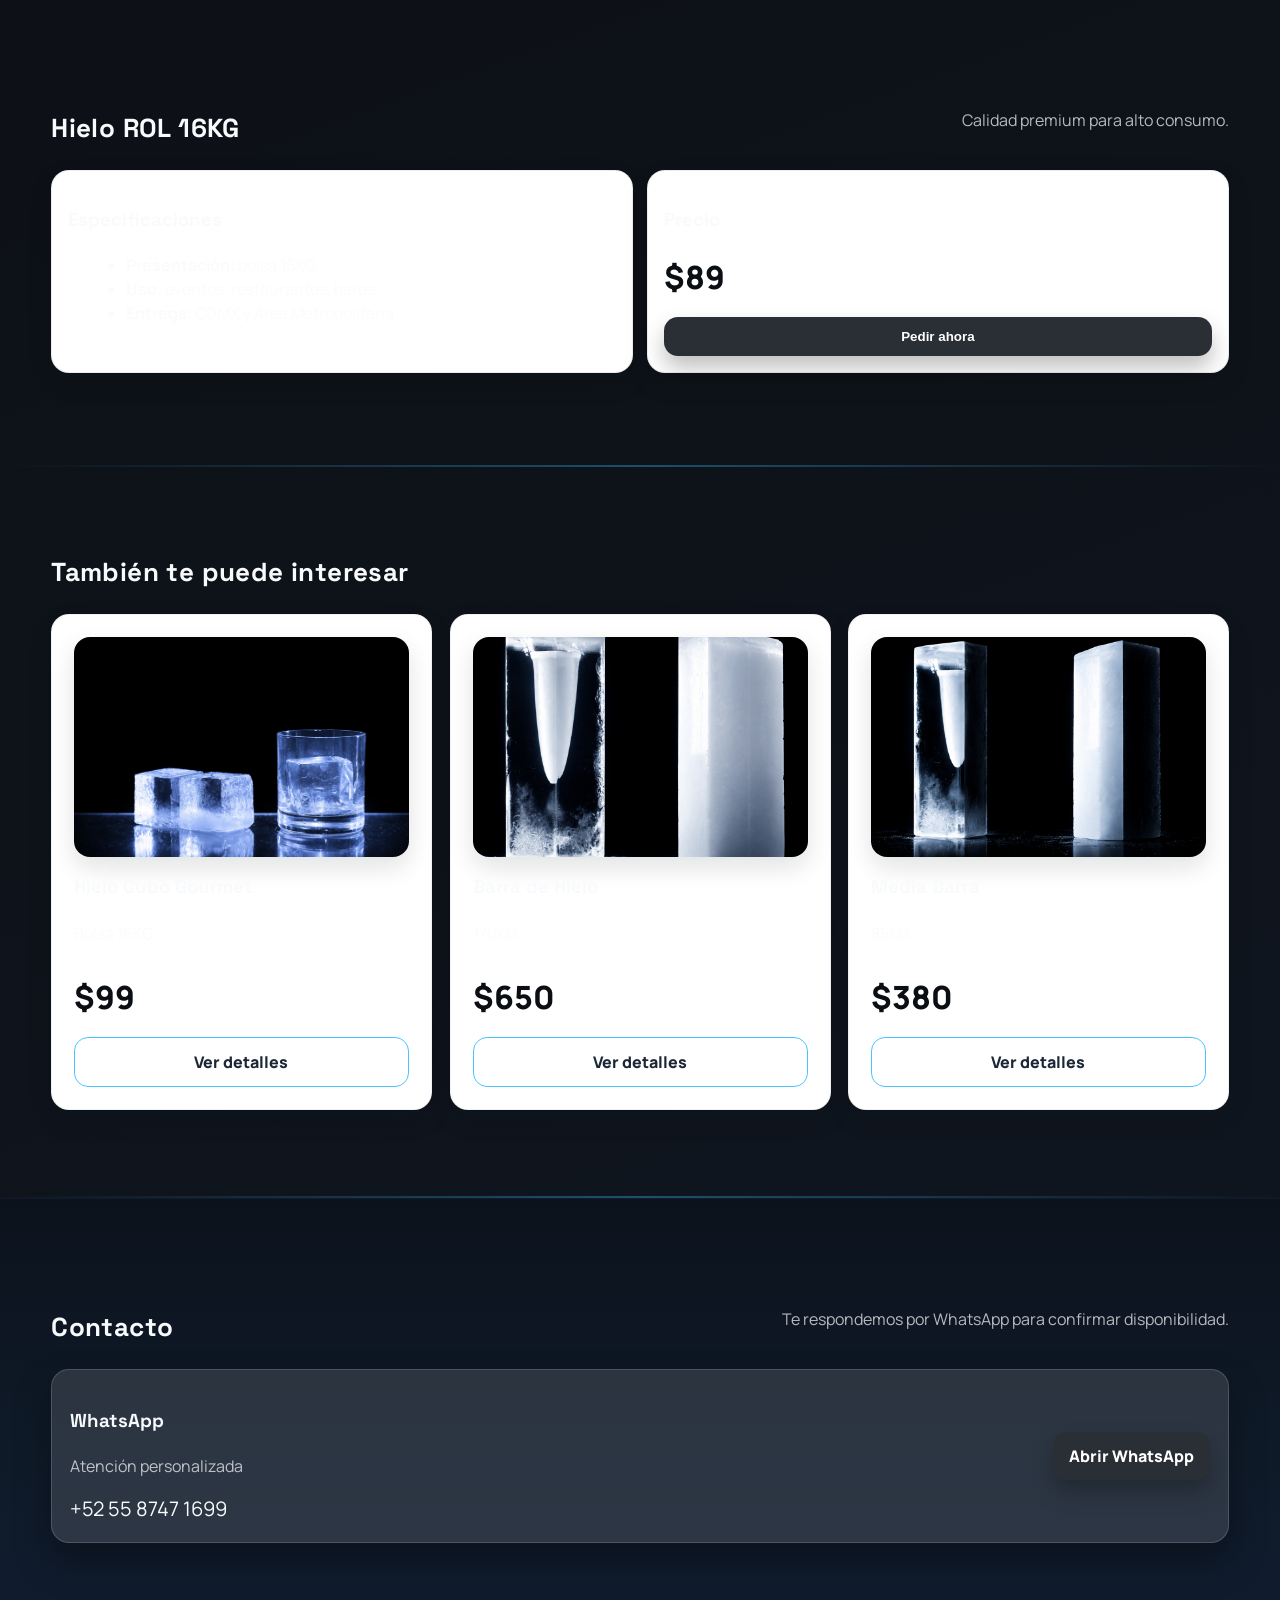
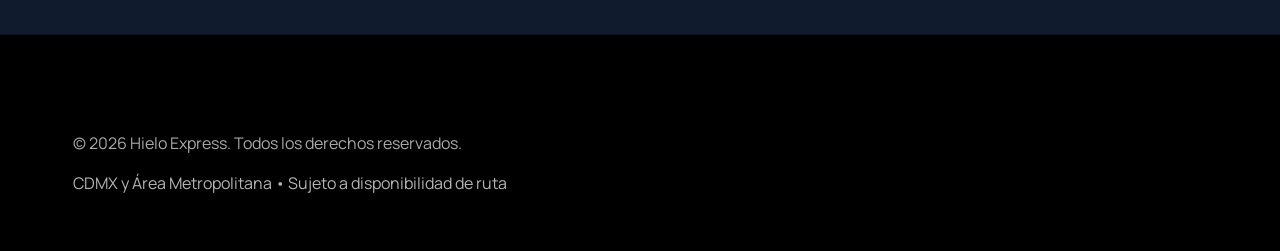
<file: producto-rol.html>
<!doctype html>
<html lang="es">
<head>
  <meta charset="UTF-8" />
  <meta name="viewport" content="width=device-width, initial-scale=1.0" />
  <title>Hielo Express | Hielo ROL 16KG</title>
  <meta name="description" content="Hielo ROL 16KG de Hielo Express. Entrega en CDMX y Área Metropolitana (sujeto a disponibilidad de ruta)." />
  <link rel="stylesheet" href="styles.css" />
</head>

<body>
  <header class="header">
    <div class="container header__inner">
      <div class="header__left">
        <nav class="nav nav--main">
          <a href="index.html#productos">Productos</a>
          <a href="index.html#entrega">Entrega</a>
          <a href="index.html#contacto">Contacto</a>
        </nav>
      </div>

      <a class="brand brand--center" href="index.html#inicio">
        <img src="img/logo.png" alt="Hielo Express" class="brand__logo" />
      </a>

      <div class="header__right">
        <a class="action-icon" href="index.html#contacto" aria-label="Buscar">🔍</a>
        <a class="action-icon" href="favoritos.html" aria-label="Favoritos">♥</a>
      </div>

      <button class="burger" id="burger" aria-label="Abrir menú">
        ☰
      </button>
    </div>

    <div class="mobileNav" id="mobileNav">
      <a href="index.html#productos">Productos</a>
      <a href="index.html#entrega">Entrega</a>
      <a href="index.html#contacto">Contacto</a>
      <a class="btn" href="index.html#productos">Ver precios</a>
    </div>
  </header>

  <main id="inicio" class="hero">
    <div class="container hero__grid">
      <div class="hero__copy reveal">
        <div class="breadcrumbs"><a href="index.html">Inicio</a> / Producto</div>
        <div class="pill">Hielo ROL 16KG</div>
        <img class="productImage" src="img/rol.jpg" alt="Hielo ROL 16KG" />
        <h1>Hielo ROL para alto consumo con entrega rápida.</h1>
        <div class="price price--hero">$89</div>
        <ul class="productBullets">
          <li>16KG</li>
          <li>CDMX y Área Metropolitana</li>
          <li>Pagos con tarjeta o transferencia</li>
        </ul>
        <p class="productNote">Sujeto a disponibilidad de ruta.</p>
        <p class="subtitle">
          Bolsa de 16KG ideal para negocios y eventos. Entrega en CDMX y Área Metropolitana.
        </p>

        <div class="hero__cta">
          <a class="btn btn--primary" id="ctaWhats" data-product="Hielo ROL 16KG" data-price="89" target="_blank" rel="noopener">Pedir por WhatsApp</a>
          <a class="btn btn--ghost" href="index.html#productos">Ver otros productos</a>
        </div>
      </div>

      <div class="hero__card reveal">
        <h3>Pedido rápido</h3>
        <p class="muted">Envíanos esto por WhatsApp y te confirmamos disponibilidad:</p>

        <div class="box">
          <p><strong>Hola, quiero hacer un pedido con Hielo Express:</strong></p>
          <ul>
            <li>Producto: Hielo ROL 16KG</li>
            <li>Cantidad: ______</li>
            <li>Dirección / zona: ______</li>
            <li>¿Pago con tarjeta o transferencia?: ______</li>
          </ul>
        </div>

        <button class="btn btn--primary btn--full" id="copyMsg">Copiar mensaje</button>
        <small class="muted">*Confirmación sujeta a disponibilidad de ruta.</small>
      </div>
    </div>
  </main>

  <section class="brandStrip">
    <div class="container">
      <div class="brandStrip__text">Hielo premium para negocio y eventos</div>
    </div>
  </section>

  <section class="section">
    <div class="container">
      <div class="section__head">
        <h2>Hielo ROL 16KG</h2>
        <p class="muted">Calidad premium para alto consumo.</p>
      </div>

      <div class="twoCol">
        <div class="panel reveal">
          <h3>Especificaciones</h3>
          <ul class="bullets">
            <li><strong>Presentación:</strong> bolsa 16KG.</li>
            <li><strong>Uso:</strong> eventos, restaurantes, bares.</li>
            <li><strong>Entrega:</strong> CDMX y Área Metropolitana.</li>
          </ul>
        </div>

        <div class="panel reveal">
          <h3>Precio</h3>
          <div class="price">$89</div>
          <button class="btn btn--primary btn--full orderBtn" data-product="Hielo ROL 16KG" data-price="89">Pedir ahora</button>
        </div>
      </div>
    </div>
  </section>

  <section class="section section--divider">
    <div class="container">
      <div class="section__head">
        <h2>También te puede interesar</h2>
      </div>
      <div class="relatedGrid">
        <article class="card reveal">
          <a href="producto-cubo.html">
            <img class="card__image" src="img/cubo.jpg" alt="Hielo Cubo Gourmet 16KG" />
          </a>
          <h3><a href="producto-cubo.html">Hielo Cubo Gourmet</a></h3>
          <p class="muted">Bolsa 16KG</p>
          <div class="price">$99</div>
          <div class="card__actions">
            <a class="btn btn--ghost btn--full" href="producto-cubo.html">Ver detalles</a>
          </div>
        </article>
        <article class="card reveal">
          <a href="producto-barra170.html">
            <img class="card__image" src="img/barra170.jpg" alt="Barra de Hielo 170KG" />
          </a>
          <h3><a href="producto-barra170.html">Barra de Hielo</a></h3>
          <p class="muted">170KG</p>
          <div class="price">$650</div>
          <div class="card__actions">
            <a class="btn btn--ghost btn--full" href="producto-barra170.html">Ver detalles</a>
          </div>
        </article>
        <article class="card reveal">
          <a href="producto-barra85.html">
            <img class="card__image" src="img/barra85.jpg" alt="Media Barra 85KG" />
          </a>
          <h3><a href="producto-barra85.html">Media Barra</a></h3>
          <p class="muted">85KG</p>
          <div class="price">$380</div>
          <div class="card__actions">
            <a class="btn btn--ghost btn--full" href="producto-barra85.html">Ver detalles</a>
          </div>
        </article>
      </div>
    </div>
  </section>

  <section id="contacto" class="section section--alt">
    <div class="container">
      <div class="section__head">
        <h2>Contacto</h2>
        <p class="muted">Te respondemos por WhatsApp para confirmar disponibilidad.</p>
      </div>

      <div class="contactCard reveal">
        <div>
          <h3>WhatsApp</h3>
          <p class="muted">Atención personalizada</p>
          <p class="big">+52 55 8747 1699</p>
        </div>

        <a class="btn btn--primary" id="contactWhats" target="_blank" rel="noopener">Abrir WhatsApp</a>
      </div>
    </div>
  </section>

  <footer class="footer">
    <div class="container footer__inner">
      <p>© <span id="year"></span> Hielo Express. Todos los derechos reservados.</p>
      <p class="muted">CDMX y Área Metropolitana • Sujeto a disponibilidad de ruta</p>
    </div>
  </footer>

  <a class="whatsFloat" id="floatWhats" target="_blank" rel="noopener" aria-label="WhatsApp Hielo Express">
    <div class="whatsFloat__text">
      <strong>Atención personalizada</strong>
      <span>WhatsApp</span>
    </div>
    <div class="whatsFloat__icon">💬</div>
  </a>

  <script src="app.js"></script>
</body>
</html>
</file>
<file: styles.css>
@import url("https://fonts.googleapis.com/css2?family=Manrope:wght@400;500;600;700;800;900&family=Space+Grotesk:wght@500;600;700&display=swap");

:root{
  --bg: #F8FAFC;
  --ink: #F8FAFC;
  --muted: rgba(248,250,252,.72);
  --line: rgba(248,250,252,.14);

  --green: #16A34A;   /* CTA */
  --ice: #38BDF8;     /* accent */
  --ice-100: #F1FAFF;
  --ice-200: #E6F6FF;
  --ice-300: #D9F1FF;
  --ice-glow: rgba(56,189,248,.28);
  --card: #FFFFFF;

  --shadow: 0 10px 30px rgba(11,15,20,.10);
  --shadow-soft: 0 10px 24px rgba(11,15,20,.12);
  --shadow-card: 0 16px 28px rgba(11,15,20,.14);
  --shadow-strong: 0 20px 40px rgba(11,15,20,.22);
  --radius: 18px;
  --header-offset: 0px;

  --font-body: "Manrope", ui-sans-serif, system-ui, -apple-system, Segoe UI, Roboto, Arial;
  --font-display: "Space Grotesk", ui-sans-serif, system-ui, -apple-system, Segoe UI, Roboto, Arial;
}

*{ box-sizing:border-box; }
html{ scroll-behavior:smooth; }
body{
  margin:0;
  font-family: var(--font-body);
  background: radial-gradient(1200px 600px at 15% -10%, rgba(56,189,248,.06), transparent 55%),
              radial-gradient(1000px 500px at 85% 0%, rgba(56,189,248,.04), transparent 55%),
              linear-gradient(160deg, #0a0b0e 0%, #0d1117 45%, #101722 100%);
  color:var(--ink);
  line-height:1.5;
  -webkit-font-smoothing: antialiased;
  padding-top: var(--header-offset);
}

.container{ width:min(1200px, 92%); margin:0 auto; }

.topbar{
  border-bottom:1px solid rgba(248,250,252,.08);
  background: rgba(11,15,20,.85);
  backdrop-filter: blur(10px);
  height:44px;
  display:flex;
  align-items:center;
}
.topbar__inner{
  display:flex;
  gap:8px;
  justify-content:center;
  align-items:center;
  padding:0;
  width:100%;
  text-align:center;
  font-size: 12px;
  font-weight:900;
  text-transform: uppercase;
  letter-spacing:.6px;
  color: #F8FAFC;
}
.topbar__inner p{ margin:0; }
.muted{ color:var(--muted); }
.big{ font-size: 20px; margin:6px 0 0; }

.header{
  position:static;
  z-index:50;
  border-bottom:1px solid rgba(248,250,252,.08);
  background: rgba(9,12,16,.72);
  backdrop-filter: blur(14px);
  box-shadow: none;
}
.header__inner{
  display:grid;
  grid-template-columns: 1fr auto 1fr;
  align-items:center;
  padding:22px 0 18px;
  gap:16px;
}
.header__left{ justify-self:start; }
.header__right{ justify-self:end; display:flex; align-items:center; gap:14px; }
.search{ position:relative; }
.search-dropdown{
  position:absolute;
  right:0;
  top:42px;
  width:320px;
  background: rgba(9,12,16,.96);
  border:1px solid rgba(248,250,252,.12);
  border-radius: 14px;
  padding:12px;
  box-shadow: 0 18px 36px rgba(0,0,0,.35);
  display:none;
  z-index:70;
}
.search-dropdown.is-open{ display:block; }
.search-input{
  width:100%;
  padding:10px 12px;
  border-radius: 10px;
  border:1px solid rgba(248,250,252,.16);
  background: rgba(255,255,255,.04);
  color:#F8FAFC;
  font-size:14px;
}
.search-input::placeholder{ color: rgba(248,250,252,.5); }
.search-results{
  margin-top:10px;
  display:flex;
  flex-direction:column;
  gap:8px;
  font-size:13px;
}
.search-result{
  padding:8px 10px;
  border-radius: 10px;
  background: rgba(255,255,255,.03);
  border:1px solid rgba(248,250,252,.08);
  color:#F8FAFC;
  text-decoration:none;
}
.search-result:hover{ border-color: rgba(56,189,248,.5); }
.search-hint{
  padding:8px 10px;
  border-radius: 10px;
  background: rgba(56,189,248,.08);
  border:1px solid rgba(56,189,248,.18);
  color: rgba(248,250,252,.85);
}
.brand{
  display:flex; align-items:center; gap:12px;
  text-decoration:none; color:var(--ink);
  margin:0;
}
.brand--center{ justify-self:center; }
.brand__logo{
  width:108px; height:auto; object-fit:contain;
  border-radius:0;
  box-shadow:none;
  background: transparent;
}
.brand__name{ font-weight:800; letter-spacing:.3px; }

.nav{
  display:flex; align-items:center; gap:18px;
}
.nav--main a{ font-weight:600; }
.nav a{
  text-decoration:none;
  color: var(--ink);
  font-weight:700;
  font-size:13px;
  letter-spacing:.2px;
  position:relative;
}
.nav a:hover{ color: var(--ice); }
.nav a::after{
  content:"";
  position:absolute;
  left:0;
  right:0;
  bottom:-6px;
  height:2px;
  background: linear-gradient(90deg, rgba(56,189,248,.7), rgba(56,189,248,.25));
  opacity:0;
  transform: translateY(4px);
  transition: opacity .3s ease, transform .3s ease;
}
.nav a:hover::after{ opacity:1; transform: translateY(0); }

.action-link{
  color: var(--ink);
  text-decoration:none;
  font-size:13px;
  letter-spacing:.2px;
}
.action-link:hover{ color: var(--ice); }
.action-icon{
  width:32px;
  height:32px;
  border-radius: 999px;
  display:grid;
  place-items:center;
  border:1px solid rgba(248,250,252,.16);
  color: var(--ink);
  text-decoration:none;
  font-size:14px;
}
.action-icon:hover{
  border-color: rgba(56,189,248,.6);
  color: var(--ice);
}
.action-user{
  display:flex;
  align-items:center;
  gap:8px;
  text-decoration:none;
  color: var(--ink);
}
.action-user__text{
  display:flex;
  flex-direction:column;
  line-height:1.1;
  font-size:13px;
}
.action-user__label{
  font-size:10px;
  letter-spacing:.2em;
  text-transform: uppercase;
  color: rgba(248,250,252,.6);
}

.burger{
  display:none;
  border:1px solid var(--line);
  background: var(--card);
  border-radius: 12px;
  padding:10px 12px;
  font-size:18px;
  cursor:pointer;
}

.mobileNav{
  display:none;
  border-top:1px solid var(--line);
  padding:12px 0 16px;
}
.mobileNav a{
  display:block;
  padding:10px 0;
  text-decoration:none;
  color:var(--ink);
  font-weight:700;
}

.hero{
  background:
    linear-gradient(180deg, rgba(7,12,18,.7), rgba(7,12,18,.55)),
    url("img/hero.jpg");
  background-size: cover;
  background-position: center 35%;
  color: #ffffff;
  padding: 90px 24px 110px;
  text-align: center;
}

.clientes-section{
  position:relative;
  background:
    linear-gradient(180deg, rgba(7,12,18,.78), rgba(7,12,18,.65)),
    url("img/pagcliente.jpg");
  background-size: cover;
  background-position: center;
}
.clientes-section .section__head h2{ color:#F8FAFC; }
.clientes-section .muted{ color: rgba(248,250,252,.72); }
.hero-tagline{
  font-family: "Manrope", system-ui, sans-serif;
  font-size: clamp(22px, 5vw, 48px);
  letter-spacing: .35em;
  font-weight: 700;
  opacity: .85;
  text-transform: uppercase;
}
.pill{
  display:inline-flex;
  align-items:center;
  gap:8px;
  padding:8px 12px;
  border:1px solid var(--line);
  background: rgba(255,255,255,.7);
  border-radius: 999px;
  font-weight:700;
  font-size:13px;
}
h1{
  font-size: clamp(36px, 5.4vw, 56px);
  line-height: 1.02;
  margin:18px 0 12px;
  letter-spacing: .4px;
  text-transform: none;
  font-family: var(--font-display);
}
.section__head h2,
.hero__card h3,
.card h3,
.panel h3,
.contactCard h3,
.brand__name{
  font-family: var(--font-display);
}
.hero h1{
  color:#F8FAFC;
  text-shadow: 0 10px 30px rgba(11,15,20,.4), 0 0 24px rgba(56,189,248,.25);
}
.hero .subtitle{ color: rgba(248,250,252,.8); }
.hero .pill{
  color:#F8FAFC;
  background: rgba(7,16,28,.45);
  border:1px solid rgba(255,255,255,.2);
}
.accent{
  background: linear-gradient(90deg, var(--ice), var(--green));
  -webkit-background-clip:text;
  background-clip:text;
  color:transparent;
}
.subtitle{
  margin:0 0 18px;
  color: rgba(248,250,252,.78);
  font-size: 17px;
  line-height:1.55;
}
.hero__cta{ display:flex; gap:12px; flex-wrap:wrap; margin:16px 0 14px; }

.trust{
  display:flex; gap:14px; flex-wrap:wrap;
  margin-top:10px;
}
.trust__item{
  display:flex; align-items:center; gap:8px;
  padding:10px 12px;
  border:1px solid var(--line);
  background: rgba(255,255,255,.65);
  border-radius: 999px;
  font-weight:700;
  font-size: 13px;
}
.dot{
  width:10px; height:10px; border-radius: 50%;
  background: var(--green);
  box-shadow: 0 0 0 3px rgba(22,163,74,.18);
}

.hero__card{
  background: rgba(255,255,255,.06);
  border:1px solid rgba(255,255,255,.14);
  border-radius: var(--radius);
  box-shadow: var(--shadow-soft);
  padding:18px;
  backdrop-filter: blur(6px);
}
.hero__card h3{ margin:0 0 8px; }
.box{
  border:1px dashed rgba(56,189,248,.55);
  background: rgba(56,189,248,.08);
  border-radius: 14px;
  padding:12px 14px;
  margin:12px 0 12px;
}
.box ul{ margin:8px 0 0 18px; }

.section{ padding:92px 0; position:relative; }
.section--divider{ padding:88px 0; }
.section--divider::before,
.section--divider::after{
  content:"";
  position:absolute;
  left:0;
  right:0;
  height:2px;
  background: linear-gradient(90deg, transparent, rgba(56,189,248,.4), transparent);
  opacity:.9;
}
.section--divider::before{ top:0; }
.section--divider::after{ bottom:0; }
.section--dark{
  background: linear-gradient(180deg, #0a0f16 0%, #0e1824 55%, #0c1420 100%);
  color:#F8FAFC;
}
.section--dark .muted{ color: rgba(248,250,252,.7); }
.section--dark .panel{
  background: rgba(255,255,255,.06);
  border:1px solid rgba(255,255,255,.12);
  box-shadow: var(--shadow-soft);
  color:#F8FAFC;
}
.section--dark .bullets,
.section--dark .steps{ color: rgba(248,250,252,.78); }
.section--dark.section--divider::before,
.section--dark.section--divider::after{
  background: linear-gradient(90deg, transparent, rgba(255,255,255,.18), transparent);
}
.section--alt{
  background: #f6fbff;
  border-top:1px solid rgba(15,23,42,.08);
  border-bottom:1px solid rgba(15,23,42,.08);
  color:#0b0f14;
}
.section--alt .muted{ color: rgba(15,23,42,.65); }
.section--alt .btn{ color:#0b0f14; }
.section--alt .btn--primary{ color:#ffffff; }
.section--alt .btn--ghost{ color:#0b0f14; border-color: rgba(15,23,42,.2); }

#productos{
  background: #ffffff;
  color:#0b0f14;
}
#productos .muted{ color: rgba(15,23,42,.65); }
#productos .section__head h2{ color:#0b0f14; }

#contacto{
  background: linear-gradient(180deg, #0b121c 0%, #0f1a28 55%, #101c2e 100%);
  color:#F8FAFC;
}
#contacto .muted{ color: rgba(248,250,252,.72); }
#contacto .contactCard{
  background: rgba(255,255,255,.12);
  border:1px solid rgba(255,255,255,.16);
  box-shadow: 0 18px 36px rgba(0,0,0,.35);
}
.section__head{
  display:flex; align-items:flex-end; justify-content:space-between;
  gap:16px;
  margin-bottom: 22px;
}
.section__head h2{ margin:0; font-size: 26px; letter-spacing:.4px; }

.grid{
  display:grid;
  grid-template-columns: repeat(3, 1fr);
  gap:22px;
}
.card{
  background: #ffffff;
  border:1px solid rgba(15,23,42,.06);
  border-radius: var(--radius);
  box-shadow: var(--shadow-soft);
  padding:22px;
  min-height: 240px;
  display:flex;
  flex-direction:column;
  transition: transform .32s ease, box-shadow .32s ease;
  position:relative;
  overflow:hidden;
}
.card::before{
  content:"";
  position:absolute;
  inset:-40% -20% auto -20%;
  height:220px;
  background: radial-gradient(circle, rgba(56,189,248,.14), rgba(56,189,248,0) 65%);
  opacity:0;
  transition: opacity .32s ease;
  pointer-events:none;
}
.card:hover{
  transform: translateY(-4px);
  box-shadow: var(--shadow-card), 0 0 0 1px rgba(56,189,248,.08);
}
.card:hover::before{ opacity:1; }
.card h3{ margin:0 0 4px; }
.card > a{ display:block; }
.card h3 a{
  color: inherit;
  text-decoration: none;
}
.card h3 a:hover{ color: var(--green); }
.card__media{
  height:92px;
  border-radius: 14px;
  margin-bottom:14px;
  background:
    radial-gradient(140px 60px at 20% 20%, rgba(255,255,255,.7), transparent 70%),
    linear-gradient(135deg, rgba(56,189,248,.25), rgba(255,255,255,.9));
  border:1px solid rgba(56,189,248,.25);
  box-shadow: inset 0 0 0 1px rgba(255,255,255,.5);
}
.card__image,
.productImage{
  width:100%;
  display:block;
  border-radius: 16px;
  box-shadow: var(--shadow-soft);
  transition: transform .32s ease, box-shadow .32s ease;
  object-position: center;
  aspect-ratio: 16 / 9;
}
.card__image{
  height:220px;
  object-fit: cover;
  margin-bottom:16px;
}
.productImage{
  height:300px;
  object-fit: cover;
  margin-bottom:16px;
}
.card:hover .card__image,
.productImage:hover{
  transform: scale(1.04);
  box-shadow: var(--shadow-strong);
}
.card__actions{
  display:flex;
  flex-direction:column;
  gap:10px;
  margin-top:auto;
}
.price{
  font-size: 32px;
  font-weight: 900;
  margin:12px 0 16px;
  color:#0b0f14;
}
.section--dark .price{ color:#F8FAFC; }
.section--alt .price,
#productos .price{ color:#0b0f14; }
.price--hero{
  font-size: 44px;
  color:#F8FAFC;
  text-shadow: 0 12px 30px rgba(11,15,20,.35);
  margin:10px 0 14px;
}
.breadcrumbs{
  font-size: 13px;
  letter-spacing:.2px;
  text-transform: uppercase;
  color: rgba(248,250,252,.7);
  margin-bottom:10px;
}
.breadcrumbs a{
  color: inherit;
  text-decoration: none;
}
.breadcrumbs a:hover{ color:#F8FAFC; }
.brandStrip{
  padding:28px 0;
  background: linear-gradient(90deg, rgba(10,13,18,.9), rgba(13,20,32,.9), rgba(10,13,18,.9));
  border-top:1px solid rgba(255,255,255,.08);
  border-bottom:1px solid rgba(255,255,255,.08);
  text-align:center;
}
.brandStrip__text{
  font-family: var(--font-display);
  font-size: clamp(20px, 3.2vw, 34px);
  letter-spacing:.6px;
  text-transform: uppercase;
  color:#F8FAFC;
}
.brandStrip__logos{
  margin-top:18px;
  display:grid;
  grid-template-columns: repeat(4, minmax(120px, 1fr));
  gap:24px;
  align-items:center;
  justify-items:center;
}
.brandStrip__logos img{
  height:60px;
  width:auto;
  object-fit:contain;
  max-width: 160px;
  filter: none;
  opacity:1;
}
.relatedGrid{
  display:grid;
  grid-template-columns: repeat(3, 1fr);
  gap:18px;
}
.productBullets{
  margin:10px 0 12px 18px;
  color: rgba(248,250,252,.85);
}
.productNote{
  color: rgba(248,250,252,.75);
  font-size: 13px;
  margin:8px 0 0;
}

.twoCol{
  display:grid;
  grid-template-columns: 1fr 1fr;
  gap:14px;
}
.panel{
  background: #ffffff;
  border:1px solid rgba(15,23,42,.08);
  border-radius: var(--radius);
  box-shadow: var(--shadow-soft);
  padding:16px;
}
.steps{ margin:10px 0 0 18px; color:var(--muted); }
.bullets{ margin:10px 0 0 18px; color:var(--muted); }

.contactCard{
  display:flex;
  align-items:center;
  justify-content:space-between;
  gap:14px;
  padding:18px;
  border-radius: var(--radius);
  border:1px solid rgba(15,23,42,.08);
  background: #ffffff;
  box-shadow: var(--shadow-soft);
}

/* Buttons */
.btn{
  display:inline-flex;
  align-items:center;
  justify-content:center;
  gap:10px;
  padding:12px 16px;
  border-radius: 14px;
  border:1px solid transparent;
  background: #ffffff;
  color: #0b0f14;
  text-decoration:none;
  font-weight: 800;
  cursor:pointer;
  transition: transform .32s ease, box-shadow .32s ease, background-color .32s ease, color .32s ease;
}
.btn:focus-visible,
.nav a:focus-visible,
.card h3 a:focus-visible,
.breadcrumbs a:focus-visible{
  outline: 2px solid rgba(56,189,248,.8);
  outline-offset: 3px;
}
.btn--small{ padding:10px 12px; border-radius:12px; font-size:14px; }
.btn--full{ width:100%; }
.btn--primary{
  background: #2a2f36;
  border: none;
  color: white;
  box-shadow: 0 12px 22px rgba(0,0,0,.25);
  transition: transform .32s ease, box-shadow .32s ease;
}
.btn--primary:hover{
  transform: translateY(-2px);
  background: #23272d;
  box-shadow: 0 16px 26px rgba(0,0,0,.35), 0 0 0 1px rgba(56,189,248,.18);
}
.btn--whatsapp{
  background: #168A3A;
  box-shadow: 0 12px 22px rgba(16,122,74,.28);
}
.btn--whatsapp:hover{
  background: #117A32;
  box-shadow: 0 16px 26px rgba(16,122,74,.38), 0 0 0 1px rgba(56,189,248,.18);
}
.btn--ghost{
  background: transparent;
  border:1px solid #4CC3FF;
  color: #1B2736;
}
.btn--ghost:hover{
  background: rgba(76,195,255,.08);
  border-color: #4CC3FF;
}
.btn--cta{
  background: #e1251b;
  color:#ffffff;
  border:none;
  padding:12px 18px;
  letter-spacing:.12em;
  text-transform: uppercase;
  font-size:12px;
  border-radius: 10px;
}
.btn--cta:hover{
  transform: translateY(-1px);
  box-shadow: 0 10px 20px rgba(225,37,27,.35);
}
.section--alt .btn--ghost{
  color:#0b0f14;
  border-color: #4CC3FF;
}
.btn:active{ transform: translateY(0px); }

.footer{
  background: #000;
  color: #aaa;
  padding: 80px 24px 40px;
  font-family: "Manrope", system-ui, sans-serif;
}
.footer-grid{
  max-width: 1300px;
  margin: auto;
  display: grid;
  grid-template-columns: repeat(auto-fit, minmax(220px, 1fr));
  gap: 50px;
}
.footer h4{
  color: #fff;
  letter-spacing: .2em;
  font-size: 13px;
  margin-bottom: 16px;
}
.footer a{
  display: block;
  color: #aaa;
  text-decoration: none;
  margin-bottom: 8px;
  transition: .3s;
}
.footer a:hover{
  color: #fff;
}
.footer-bottom{
  margin-top: 60px;
  border-top: 1px solid #222;
  padding-top: 24px;
  text-align: center;
  font-size: 12px;
  letter-spacing: .15em;
  color: #666;
}

/* Clientes */
.clientOptions{
  display:grid;
  grid-template-columns: repeat(3, 1fr);
  gap:22px;
}
.clientCard{
  background:#ffffff;
  border:1px solid rgba(15,23,42,.06);
  border-radius: 18px;
  padding:28px 22px;
  text-decoration:none;
  text-align:center;
  color:#0b0f14;
  box-shadow: var(--shadow-soft);
  transition: transform .32s ease, box-shadow .32s ease, border-color .32s ease;
}
.clientCard:hover{
  transform: translateY(-4px);
  border-color: rgba(56,189,248,.25);
  box-shadow: var(--shadow-card);
}
.clientCard__icon{
  font-size:42px;
  margin-bottom:14px;
}
.clientCard h3{
  margin:0 0 6px;
  font-size:18px;
}
.clientCard p{
  margin:0 0 14px;
  color: rgba(15,23,42,.7);
}
.clientCard__cta{
  display:inline-flex;
  width:36px;
  height:36px;
  border-radius: 999px;
  align-items:center;
  justify-content:center;
  background: rgba(15,23,42,.08);
  color:#0b0f14;
  font-size:22px;
}

/* Featured strip */
.featuredStrip__grid{
  display:grid;
  grid-template-columns: repeat(3, 1fr);
  gap:18px;
}
.featuredStrip__item{
  display:flex;
  gap:12px;
  align-items:flex-start;
  padding:18px;
  border-radius: 16px;
  background: rgba(255,255,255,.04);
  border:1px solid rgba(255,255,255,.1);
  box-shadow: var(--shadow-soft);
}
.featuredStrip__image{
  width:100%;
  height:140px;
  object-fit: cover;
  border-radius: 12px;
  display:block;
}

/* Reveal on scroll */
.reveal{
  opacity:0;
  transform: translateY(18px);
  transition: opacity .34s ease, transform .34s ease;
  will-change: opacity, transform;
}
.reveal.is-visible{
  opacity:1;
  transform: translateY(0);
}

/* Floating WhatsApp */
.whatsFloat{
  position:fixed;
  right:18px;
  bottom:18px;
  z-index:60;
  display:flex;
  align-items:center;
  gap:12px;
  padding:12px 14px;
  border-radius: 999px;
  background: linear-gradient(120deg, #22c55e, #16a34a 45%, #0f9a45);
  border:1px solid rgba(22,163,74,.4);
  box-shadow: 0 16px 32px rgba(22,163,74,.35), 0 6px 16px rgba(11,15,20,.18);
  text-decoration:none;
  color: white;
  animation: pulse 2.2s ease-in-out infinite;
}
.whatsFloat__text{
  display:flex;
  flex-direction:column;
  line-height:1.1;
}
.whatsFloat__text span{ color: var(--muted); font-size: 13px; font-weight:700; }
.whatsFloat__icon{
  width:40px;
  height:40px;
  border-radius: 999px;
  display:grid;
  place-items:center;
  background: linear-gradient(90deg, #0b8f3e, #0f9a45);
  color:white;
  font-size: 18px;
}

/* Responsive */
@media (max-width: 980px){
  .grid{ grid-template-columns: repeat(2, 1fr); }
  .hero__grid{ grid-template-columns: 1fr; }
  .featuredStrip__grid{ grid-template-columns: repeat(2, 1fr); }
  .relatedGrid{ grid-template-columns: repeat(2, 1fr); }
  .clientOptions{ grid-template-columns: repeat(2, 1fr); }
  .card__image{ height:190px; }
  .productImage{ height:240px; }
}
@media (max-width: 760px){
  :root{ --header-offset: 0px; }
  .topbar{ height:auto; padding:8px 0; }
  .topbar__inner{ flex-direction:column; align-items:center; font-size:10px; letter-spacing:.35px; }
  .nav{ display:none; }
  .header__inner{ display:flex; align-items:center; justify-content:space-between; }
  .header__left{ display:none; }
  .brand--center{ order:2; margin:0 auto; }
  .header__right{ display:flex; justify-content:flex-end; order:3; }
  .search{ display:none; }
  .action-icon{ display:none; }
  .btn--cta{ display:inline-flex; }
  .burger{ display:inline-flex; order:1; margin-right:10px; }
  .twoCol{ grid-template-columns: 1fr; }
  .contactCard{ flex-direction:column; align-items:flex-start; }
  .featuredStrip__grid{ grid-template-columns: 1fr; }
  .relatedGrid{ grid-template-columns: 1fr; }
  .clientOptions{ grid-template-columns: 1fr; }
  .brandStrip__logos{ grid-template-columns: repeat(2, minmax(120px, 1fr)); }
  .brand__logo{ width:70px; }
  .card__image{ height:170px; }
  .productImage{ height:220px; }
}

@keyframes pulse{
  0%{ transform: scale(1); box-shadow: 0 16px 32px rgba(22,163,74,.35), 0 6px 16px rgba(11,15,20,.18); }
  50%{ transform: scale(1.04); box-shadow: 0 20px 36px rgba(22,163,74,.45), 0 10px 20px rgba(11,15,20,.2); }
  100%{ transform: scale(1); box-shadow: 0 16px 32px rgba(22,163,74,.35), 0 6px 16px rgba(11,15,20,.18); }
}
</file>
